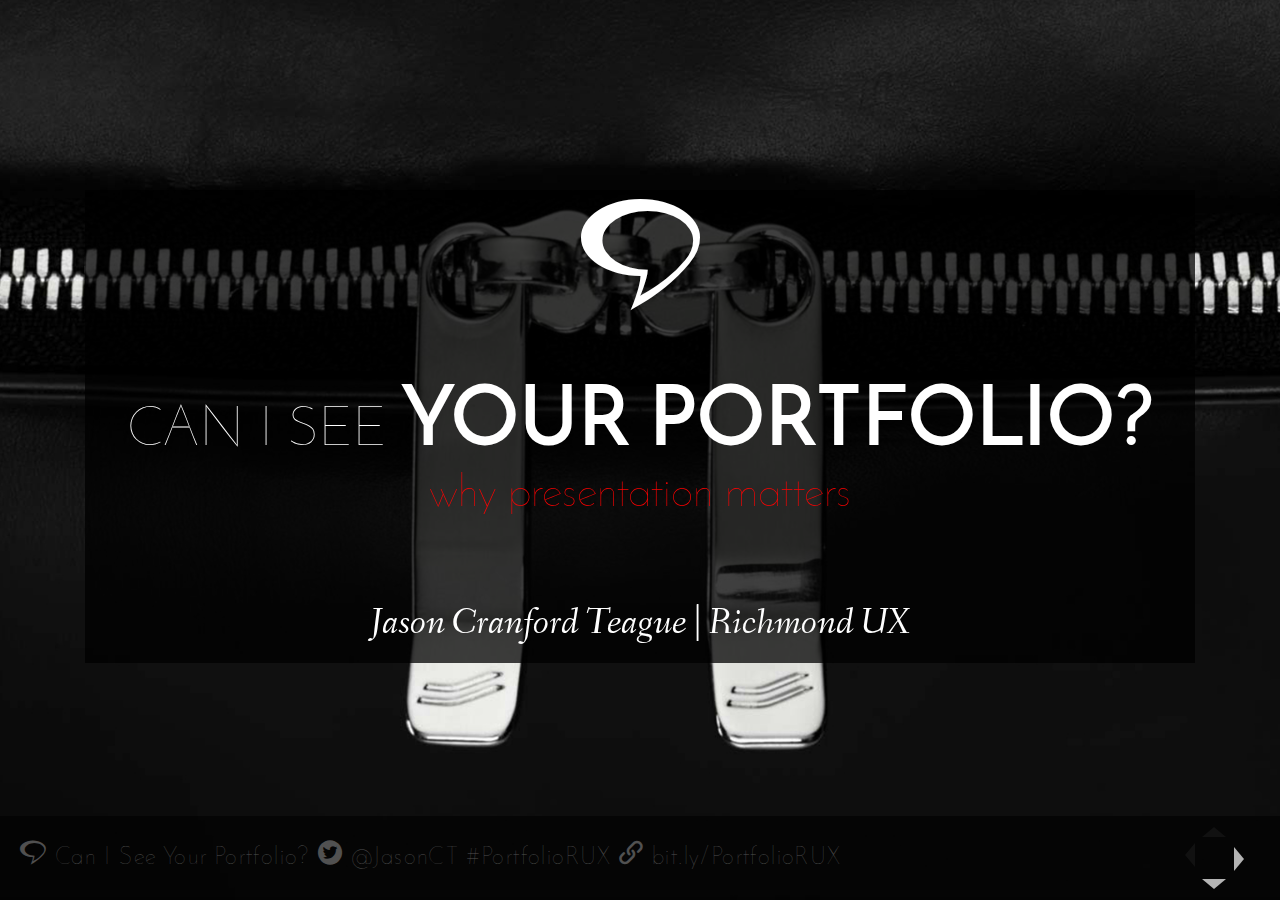
<file: portfolio/index.html>
<!doctype html>
<html>

<head>
    <meta charset="utf-8">
    <meta name="viewport" content="width=device-width, initial-scale=1.0, maximum-scale=1.0, user-scalable=no">

    <title>Can I see Your Portfolio? by Jason CranfordTeague</title>

    <link rel="stylesheet" href="../common-reveal/css/reveal.css">
    <link rel="stylesheet" href="../common-assets/css/jasonspeaking.css">
    <link rel="stylesheet" href="../common-assets/css/state.css">
    <link rel="stylesheet" href="../common-assets/css/icons.css">

    <!-- Theme used for syntax highlighting of code -->
    <link rel="stylesheet" href="../common-reveal/lib/css/zenburn.css">

    <!-- Printing and PDF exports -->
    <script>
        var link = document.createElement('link');
        link.rel = 'stylesheet';
        link.type = 'text/css';
        link.href = window.location.search.match(/print-pdf/gi) ? '../common-reveal/css/print/pdf.css' : '../common-reveal/css/print/paper.css';
        document.getElementsByTagName('head')[0].appendChild(link);
    </script>
</head>

<body>

    <div class="reveal">
        
        <!-- Any section element inside of this container is displayed as a slide -->
        <article class="slides">

            <!-- Slide SET Begin: Cover-->
            <section>

                <!-- Slide Begin -->
                <section class="cover slide" data-background="../common-assets/backgrounds/portfolios.jpg">


                    <header class="backdrop">
                        <i class="icon-Logo-Mark-JasonSpeaking text-xlarge"></i>
                        <h1>Can I See <em>Your Portfolio?</em></h1>
                        <h2 class="red-text">Why Presentation Matters</h2>
                        <p style="margin-top:2em">Jason Cranford Teague | Richmond UX</p>
                    </header>
                    <!-- Slide End -->

                </section>

                <!-- Slide Begin -->
                <section class=" slide"  data-background="../common-assets/backgrounds/portfolios.jpg">



                    <div class="backdrop">

                        <h2>Join along at</h2>

                        <p class="">
                            <i class="icon-link"><span class="hide">Website</span></i> bit.ly/PortfolioRUX</p>
                        <p>
                            <i class="icon-twitter3">
                                <span class="hide">Twittter</span>
                            </i>@JasonCT #PortfolioRUX</p>
                    </div>



                </section>
                <!-- Slide End -->

                <!-- Slide Begin -->
                <section class="slide revers" data-background="../common-assets/backgrounds/mac-classic.jpg" data-background-color="#fff" data-background-size="auto">
                    <article>
                        <h3 class="top left">1994…</h3>
                        <img src="../common-assets/screens/CMCMag.png" alt="CMC Magazing" class="fragment" width="170px" style="top:-50px; position: relative;">
                    </article>
                </section>
                <!-- Slide End -->

                <!-- Slide Begin -->
                <section class="slide " data-background="../common-assets/backgrounds/mac-mod.jpg" data-background-color="#fff" data-background-size="auto">
                    <article>
                        <h3 class="top left">Now…</h3>
                        <img class="fragment" src="../common-assets/backgrounds/CranfordTeagueGroup.png" alt="The Cranford Teague Group" width="350px" style="top: -10px; left: 1px; position: relative;">
                    </article>
                </section>
                <!-- Slide End -->

                <!-- Slide Begin -->
                <section class="slide" data-background="../common-assets/backgrounds/white">
                    <article>
                        <h3 class="top left">Books…</h3>
                        <img src="../common-assets/images/CSS3-VQS-cover.png" class="box-shadow" alt="CSS3 VQS" width="40%">
                    </article>
                </section>
                <!-- Slide End -->

            </section>
            <!-- Slide SET End -->

            <!-- Slide SET Begin: Introduction: Why Presentation Matters -->
            <section>

                <!-- Slide Begin -->
                <section class="slide" data-background="../common-assets/backgrounds/portfolios.jpg">

                    <div class="backdrop">
                        <p class="seperator">Introduction</p>
                        <hr/>
                        <h2>Why <em>Presentation</em> Matters</h2>
                    </div>

                </section>
                <!-- Slide End -->

                <!-- Slide Begin -->
                <section class="slide">

                    <p>A tale of <em>two</em> portfolios</p>

                </section>
                <!-- Slide End -->

                <!-- Slide Begin -->
                <section class="slide" data-background="../common-assets/images/portfolio-case.png" data-background-size="auto">

                     <p class="backdrop text-xlarge center fragment">A-</p>

                </section>
                <!-- Slide End -->

                <!-- Slide Begin -->
                <section class="slide" data-background="../common-assets/backgrounds/dog-eared.jpg">
                    
                    <p class="backdrop text-xxlarge center fragment">C!!!</p>

                </section>
                <!-- Slide End -->

                <!-- Slide Begin -->
                <section class="slide">
                    <figure>
                        <img src="../common-assets/screens/Portfolio-JCT-OLD.jpg" alt="Jason's Old Portfolio">
                        <figcaption>1996–2006</figcaption>
                    </figure>
                </section>
                <!-- Slide End -->

                <!-- Slide Begin -->
                <section class="slide">

                    <figure><img src="../common-assets/screens/Portfolio-JCT-New.png" alt="Jason's New Portfolio">
                        <figcaption>2016</figcaption>
                    </figure>

                </section>
                <!-- Slide End -->

                <!-- Slide Begin -->
                <section class="slide">

                    <p><em>Corporate</em> Portfolio</p>
                    <p class="fragment"><em>Agency</em> Portfolio</p>
                    <p class="fragment"><em>Art</em> Portfolio</p>
                    
                    <svg viewBox="0 0 50 50" class="icon-over color-red fragment">
                        <use href="../common-assets/icons/Entypo+/Entypo+/block.svg#Block"></use>
                    </svg>

                </section>
                <!-- Slide End -->

                <!-- Slide Begin -->
                <section class="slide">


                    <p>How to <em>Design</em>
                    </p>
                    <p class="fragment">How to <em>Develop</em>
                    </p>
                    <p class="fragment">How to <em>Plan content</em>
                    </p>
                    <svg viewBox="0 0 50 50" class="icon-over color-red fragment">
                        <use href="../common-assets/icons/Entypo+/Entypo+/block.svg#Block"></use>
                    </svg>

                </section>
                <!-- Slide End -->

                <!-- Slide Begin -->
                <section class="slide">


                    <p><em>Audience</em> Matters</p>
                    <p class="fragment"><em>Content</em>Matters</p>
                    <p class="fragment"><em>Accesibility</em>matters</p>
                    <p class="fragment"><em>Your Voice</em>Matters</p>
                    <svg viewBox="0 0 50 50" class="icon-over color-green fragment">
                        <use href="../common-assets/icons/Entypo+/Entypo+/check.svg#Check"></use>
                    </svg>
                </section>
                <!-- Slide End -->

                <!-- Slide Begin -->
                <section class="slide">

                    <h3>Today</h3>
                    <p class="fragment"><em>Who will see</em> your portfolio</p>
                    <p class="fragment"><em>Building</em> your portfolio</p>
                    <p class="fragment"><em>What goes in</em> your portfolio</p>

                </section>
                <!-- Slide End -->

                <!-- Slide Begin -->
                <section class="slide">

                    <h3>What is your optimal outcome?</h3>

                </section>
                <!-- Slide End -->

            </section>
            <!-- Slide SET End -->

            <!-- Slide SET Begin: Part I: Who will see your portfolio -->
            <section>

                <!-- Slide Begin -->
                <section class="slide" data-background="../common-assets/backgrounds/portfolios.jpg">

                    <div class="backdrop">
                        <p class="seperator">Part I</p>
                        <hr/>
                        <h2><em>Who will see</em> your portfolio</h2>
                    </div>

                </section>
                <!-- Slide End -->
                
                                <!-- Slide Begin -->
                <section class="slide">

                    <p><em>5</em> people to consider</p>

                </section>
                <!-- Slide End -->


                <!-- Slide Begin -->
                <section class="slide" data-background="../common-assets/backgrounds/boss.jpg">

                    <h3 class="backdrop top">01. Potential <em>Employeers</em></h3>
                    
                    <div class="backdrop fragment bottom">
                        <ul>
                            <li class="">Want to see your skills</li>
                            <li class="fragment">Want to see your latest work</li>
                            <li class="fragment">Are looking at a lot of portfolios</li>
                        </ul>
                    </div>

                </section>
                <!-- Slide End -->

                <!-- Slide Begin -->
                <section class="slide" data-background="../common-assets/backgrounds/boardroom.jpg">

                    <h3 class="backdrop top">02. Potential <em>Clients</em></h3>
                    
                    <div class="backdrop bottom fragment">
                        <ul>
                            <li class="">Little or no design training</li>
                            <li class="fragment">Don't overpromise</li>
                            <li class="fragment">Delight them with possibilities</li>
                        </ul>
                    </div>

                </section>
                <!-- Slide End -->

                <!-- Slide Begin -->
                <section class="slide" data-background="../common-assets/backgrounds/designer.jpg">

                    <h3 class="backdrop top">03. Other <em>Designers</em></h3>                    
                    
                     <div class="backdrop bottom fragment">
                        <ul>
                            <li class="">Bredth of work</li>
                            <li class="fragment">Create a dialog</li>
                        </ul>
                    </div>

                </section>
                <!-- Slide End -->

                <!-- Slide Begin -->
                <section class="slide" data-background="../common-assets/backgrounds/boss.jpg">

                    <h3 class="backdrop top">04. Your <em>Boss</em></h3>                
                    
                     <div class="backdrop bottom fragment">
                        <ul>
                            <li class="">Most recent work</li>
                            <li class="fragment">Success and struggles</li>
                        </ul>
                    </div>

                </section>
                <!-- Slide End -->

                <!-- Slide Begin -->
                <section class="slide" data-background="../common-assets/backgrounds/org.jpg">

                    <h3 class="backdrop top">05. Your <em>Organization</em></h3>                
                    
                     <div class="backdrop bottom fragment">
                        <ul>
                            <li class="">Not unlike potential clients and/or boss</li>
                            <li class="fragment">Let them see your skills</li>
                            <li class="fragment">Deligh them with possibilities</li>
                        </ul>
                    </div>

                </section>
                <!-- Slide End -->

                <!-- Slide Begin -->
                <section class="slide" data-background="../common-assets/backgrounds/light">

                    <h3 class="">List 5 specific people</h3>
                    <ol>
                        <li>Name</li>
                        <li>Role</li>
                        <li>Desired outcome</li>
                    </ol>

                </section>
                <!-- Slide End -->



            </section>
            <!-- Slide SET End -->

            <!-- Slide SET Begin: Part II: What to Have (or Have Not) -->
            <section>

                <!-- Slide Begin -->
                <section class="slide" data-background="../common-assets/backgrounds/portfolios.jpg">

                    <div class="backdrop">
                        <p class="seperator">Part II</p>
                        <hr/>
                        <h2><em>What Goes In</em> Your Portfolio?</h2>
                    </div>

                </section>
                <!-- Slide End -->

                <!-- Slide Begin -->
                <section class="slide">

                    <p><em>5</em> things to have (or have not)</p>

                </section>
                <!-- Slide End -->

                <!-- Slide Begin -->
                <section class="slide" data-background="../common-assets/backgrounds/mona-lisa.jpg">

                    <h3 class="backdrop">01. Only <em>the best</em></h3>

                </section>
                <!-- Slide End -->
                
                <!-- Slide Begin -->
                <section class="slide">

                    <figure class="siteexample">
                        <iframe data-src="http://alisharaf.com/diary" width="100%" height="800"></iframe>
                        <figcaption>
                            <a href="http://alisharaf.com/diary" target="_blank">
                                <svg viewBox="0 0 12 12" class="icon-med">
                                    <use href="../common-assets/icons/Entypo+/Entypo+/link.svg#Link"></use>
                                </svg>
                               alisharaf.com
                            </a>
                        </figcaption>
                    </figure>

                </section>
                <!-- Slide End -->

                <!-- Slide Begin -->
                <section class="slide">

                    <figure class="siteexample">
                        <iframe data-src="http://jason.cranfordteague.com" width="100%" height="800" name="jct"></iframe>
                        <figcaption>
                            <a href="http://jason.cranfordteague.com" target="_blank">
                                <svg viewBox="0 0 12 12" class="icon-med">
                                    <use href="../common-assets/icons/Entypo+/Entypo+/link.svg#Link"></use>
                                </svg>
                                jason.cranfordteague.com
                            </a>
                        </figcaption>
                    </figure>

                </section>
                <!-- Slide End -->


                <!-- Slide Begin -->
                <section class="slide" data-background="../common-assets/backgrounds/alive-2.gif">

                    <h3 class="backdrop ">02. It's alive… <em>IT'S ALIVE!</em></h3>

                </section>
                <!-- Slide End -->
                
                <!-- Slide Begin -->
                <section class="slide">

                    <figure class="siteexample">
                        <iframe data-src="https://davidhellmann.com" width="100%" height="800"></iframe>
                        <figcaption>
                            <a href="https://davidhellmann.com" target="_blank">
                                <svg viewBox="0 0 12 12" class="icon-med">
                                    <use href="../common-assets/icons/Entypo+/Entypo+/link.svg#Link"></use>
                                </svg>
                               davidhellmann.com
                            </a>
                        </figcaption>
                    </figure>

                </section>
                <!-- Slide End -->

                <!-- Slide Begin -->
                <section class="slide">

                    <figure class="siteexample">
                        <iframe data-src="http://jason.cranfordteague.com" width="100%" height="800" name="jct"></iframe>
                        <figcaption>
                            <a href="http://jason.cranfordteague.com" target="_blank">
                                <svg viewBox="0 0 12 12" class="icon-med">
                                    <use href="../common-assets/icons/Entypo+/Entypo+/link.svg#Link"></use>
                                </svg>
                                jason.cranfordteague.com
                            </a>
                        </figcaption>
                    </figure>

                </section>
                <!-- Slide End -->


                <!-- Slide Begin -->
                <section class="slide" data-background="../common-assets/backgrounds/explain.jpg">

                    <h3 class="backdrop middle"> 03. <em>Explain</em> your work, but <em>don’t embellish</em></h3>

                </section>
                <!-- Slide End -->

                <!-- Slide Begin -->
                <section class="slide">

                    <figure class="siteexample">
                        <iframe data-src="http://aaronporter.co/project/strictly/#discovery" width="100%" height="800"></iframe>
                        <figcaption>
                            <a href="http://aaronporter.co" target="_blank">
                                <svg viewBox="0 0 12 12" class="icon-med">
                                    <use href="../common-assets/icons/Entypo+/Entypo+/link.svg#Link"></use>
                                </svg>
                              aaronporter.co
                            </a>
                        </figcaption>
                    </figure>

                </section>
                <!-- Slide End -->

                <!-- Slide Begin -->
                <section class="slide">

                    <figure class="siteexample">
                        <iframe data-src="http://jason.cranfordteague.com" width="100%" height="800" name="jct"></iframe>
                        <figcaption>
                            <a href="http://jason.cranfordteague.com" target="_blank">
                                <svg viewBox="0 0 12 12" class="icon-med">
                                    <use href="../common-assets/icons/Entypo+/Entypo+/link.svg#Link"></use>
                                </svg>
                                jason.cranfordteague.com
                            </a>
                        </figcaption>
                    </figure>

                </section>
                <!-- Slide End -->

                <!-- Slide Begin -->
                <section class="slide" data-background="../common-assets/backgrounds/story-2.gif">

                    <h3 class="backdrop top">04. Your <em>Story</em></h3>

                </section>
                <!-- Slide End -->
                
                <!-- Slide Begin -->
                <section class="slide">

                    <figure class="siteexample">
                        <iframe data-src="http://www.rubensanchez.design" width="100%" height="800"></iframe>
                        <figcaption>
                            <a href="http://www.rubensanchez.design" target="_blank">
                                <svg viewBox="0 0 12 12" class="icon-med">
                                    <use href="../common-assets/icons/Entypo+/Entypo+/link.svg#Link"></use>
                                </svg>
                               rubensanchez.design
                            </a>
                        </figcaption>
                    </figure>

                </section>
                <!-- Slide End -->

                <!-- Slide Begin -->
                <section class="slide">

                    <figure class="siteexample">
                        <iframe data-src="http://jason.cranfordteague.com" width="100%" height="800" name="jct"></iframe>
                        <figcaption>
                            <a href="http://jason.cranfordteague.com" target="_blank">
                                <svg viewBox="0 0 12 12" class="icon-med">
                                    <use href="../common-assets/icons/Entypo+/Entypo+/link.svg#Link"></use>
                                </svg>
                                jason.cranfordteague.com
                            </a>
                        </figcaption>
                    </figure>

                </section>
                <!-- Slide End -->                
                
                <!-- Slide Begin -->
                <section class="slide" data-background="../common-assets/backgrounds/flower-open.gif">

                    <h3 class="backdrop top">05. Keep it <em>Fresh</em></h3>

                </section>
                <!-- Slide End -->
                
                <!-- Slide Begin -->
                <section class="slide">

                    <figure class="siteexample">
                        <iframe data-src="http://www.adandypunk.com" width="100%" height="800"></iframe>
                        <figcaption>
                            <a href="http://www.adandypunk.com" target="_blank">
                                <svg viewBox="0 0 12 12" class="icon-med">
                                    <use href="../common-assets/icons/Entypo+/Entypo+/link.svg#Link"></use>
                                </svg>
                                adandypunk.com
                            </a>
                        </figcaption>
                    </figure>

                </section>
                <!-- Slide End -->

                

                <!-- Slide Begin -->
                <section class="slide" data-background="../common-assets/backgrounds/light">

                    <h3>Tell us…</h3>

                    <ol>
                        <li>Do you have five great projects less than five years old that are live?</li>
                        <li>Can you explain your role in them?</li>
                        <li>Do the tell your story?</li>
                    </ol>

                </section>
                <!-- Slide End -->

            </section>
            <!-- Slide SET End -->

            <!-- Slide SET Begin: Part III: Building Your Portfolio -->
            <section>

                <!-- Slide Begin -->
                <section class="slide" data-background="../common-assets/backgrounds/portfolios.jpg">

                    <div class="backdrop">
                        <p class="seperator">Part III</p>
                        <hr/>
                        <h2><em>Building</em> Your Portfolio</h2>
                    </div>

                </section>
                <!-- Slide End -->

                <!-- Slide Begin -->
                <section class="slide">

                    <p><em>5</em> things to think about</p>

                </section>
                <!-- Slide End -->

                <!-- Slide Begin -->
                <section class="slide" data-background="../common-assets/backgrounds/master-domain.gif">

                    <h3 class="backdrop bottom">01. Be the <em>Master of your own domain</em></h3>

                </section>
                <!-- Slide End -->
                
                <!-- Slide Begin -->
                <section class="slide">

                    <figure class="siteexample">
                        <iframe data-src="http://cihadturhan.com" width="100%" height="800"></iframe>
                        <figcaption>
                            <a href="http://cihadturhan.com" target="_blank">
                                <svg viewBox="0 0 12 12" class="icon-med">
                                    <use href="../common-assets/icons/Entypo+/Entypo+/link.svg#Link"></use>
                                </svg>
                                cihadturhan.com
                            </a>
                        </figcaption>
                    </figure>

                </section>
                <!-- Slide End -->

                <!-- Slide Begin -->
                <section class="slide">

                    <figure class="siteexample">
                        <iframe data-src="http://jason.cranfordteague.com" width="100%" height="800" name="jct"></iframe>
                        <figcaption>
                            <a href="http://jason.cranfordteague.com" target="_blank">
                                <svg viewBox="0 0 12 12" class="icon-med">
                                    <use href="../common-assets/icons/Entypo+/Entypo+/link.svg#Link"></use>
                                </svg>
                                jason.cranfordteague.com
                            </a>
                        </figcaption>
                    </figure>

                </section>
                <!-- Slide End -->

                <!-- Slide Begin -->
                <section class="slide" data-background="../common-assets/backgrounds/mr-clean.gif">

                    <h3 class="backdrop middle">02. Keep it <em>Clean &amp; Clear</em></h3>

                </section>
                <!-- Slide End -->
                
                <!-- Slide Begin -->
                <section class="slide">

                    <figure class="siteexample">
                        <iframe data-src="http://seanhalpin.io" width="100%" height="800"></iframe>
                        <figcaption>
                            <a href="http://seanhalpin.io" target="_blank">
                                <svg viewBox="0 0 12 12" class="icon-med">
                                    <use href="../common-assets/icons/Entypo+/Entypo+/link.svg#Link"></use>
                                </svg>
                                cihadturhan.com
                            </a>
                        </figcaption>
                    </figure>

                </section>
                <!-- Slide End -->

                <!-- Slide Begin -->
                <section class="slide">

                    <figure class="siteexample">
                        <iframe data-src="http://jason.cranfordteague.com" width="100%" height="800" name="jct"></iframe>
                        <figcaption>
                            <a href="http://jason.cranfordteague.com" target="_blank">
                                <svg viewBox="0 0 12 12" class="icon-med">
                                    <use href="../common-assets/icons/Entypo+/Entypo+/link.svg#Link"></use>
                                </svg>
                                jason.cranfordteague.com
                            </a>
                        </figcaption>
                    </figure>

                </section>
                <!-- Slide End -->


                <!-- Slide Begin -->
                <section class="slide" data-background="../common-assets/backgrounds/sweat.gif">

                    <h3 class="backdrop top">03. <em><del>Sweet</del> Sweat</em> the Details</h3>

                </section>
                <!-- Slide End -->
                
                <!-- Slide Begin -->
                <section class="slide">

                    <figure class="siteexample">
                        <iframe data-src="http://www.rleonardi.com/interactive-resume/" width="100%" height="800"></iframe>
                        <figcaption>
                            <a href="http://www.rleonardi.com/interactive-resume/" target="_blank">
                                <svg viewBox="0 0 12 12" class="icon-med">
                                    <use href="../common-assets/icons/Entypo+/Entypo+/link.svg#Link"></use>
                                </svg>
                                rleonardi.com
                            </a>
                        </figcaption>
                    </figure>

                </section>
                <!-- Slide End -->

                <!-- Slide Begin -->
                <section class="slide">

                    <figure class="siteexample">
                        <iframe data-src="http://jason.cranfordteague.com" width="100%" height="800" name="jct"></iframe>
                        <figcaption>
                            <a href="http://jason.cranfordteague.com" target="_blank">
                                <svg viewBox="0 0 12 12" class="icon-med">
                                    <use href="../common-assets/icons/Entypo+/Entypo+/link.svg#Link"></use>
                                </svg>
                                jason.cranfordteague.com
                            </a>
                        </figcaption>
                    </figure>

                </section>
                <!-- Slide End -->


                <!-- Slide Begin -->
                <section class="slide" data-background="../common-assets/backgrounds/here.jpg">

                    <h3 class="backdrop middle">04. <em>Everywhere</em> you need to be</h3>

                </section>
                <!-- Slide End -->
                
                <!-- Slide Begin -->
                <section class="slide">

                    <figure class="siteexample">
                        <iframe data-src="" width="100%" height="800"></iframe>
                        <figcaption>
                            <a href="" target="_blank">
                                <svg viewBox="0 0 12 12" class="icon-med">
                                    <use href="../common-assets/icons/Entypo+/Entypo+/link.svg#Link"></use>
                                </svg>
                               ???
                            </a>
                        </figcaption>
                    </figure>

                </section>
                <!-- Slide End -->

                <!-- Slide Begin -->
                <section class="slide">

                    <figure class="siteexample">
                        <iframe data-src="http://jason.cranfordteague.com" width="100%" height="800" name="jct"></iframe>
                        <figcaption>
                            <a href="http://jason.cranfordteague.com" target="_blank">
                                <svg viewBox="0 0 12 12" class="icon-med">
                                    <use href="../common-assets/icons/Entypo+/Entypo+/link.svg#Link"></use>
                                </svg>
                                jason.cranfordteague.com
                            </a>
                        </figcaption>
                    </figure>

                </section>
                <!-- Slide End -->
                
                                 <!-- Slide Begin -->
                <section class="slide" data-background="#999">

                    <h3 class="backdrop">05. <em>Less</em> <del>is more</del></h3>

                </section>
                <!-- Slide End -->
                
                <!-- Slide Begin -->
                <section class="slide">

                    <figure class="siteexample">
                        <iframe data-src="http://hassler.io" width="100%" height="800"></iframe>
                        <figcaption>
                            <a href="http://hassler.io" target="_blank">
                                <svg viewBox="0 0 12 12" class="icon-med">
                                    <use href="../common-assets/icons/Entypo+/Entypo+/link.svg#Link"></use>
                                </svg>
                              hassler.io
                            </a>
                        </figcaption>
                    </figure>

                </section>
                <!-- Slide End -->

                <!-- Slide Begin -->
                <section class="slide">

                    <figure class="siteexample">
                        <iframe data-src="http://jason.cranfordteague.com" width="100%" height="800" name="jct"></iframe>
                        <figcaption>
                            <a href="http://jason.cranfordteague.com" target="_blank">
                                <svg viewBox="0 0 12 12" class="icon-med">
                                    <use href="../common-assets/icons/Entypo+/Entypo+/link.svg#Link"></use>
                                </svg>
                                jason.cranfordteague.com
                            </a>
                        </figcaption>
                    </figure>

                </section>
                <!-- Slide End -->



                <!-- Slide Begin -->
                <section class="slide" data-background="../common-assets/backgrounds/light">

                    <h3>Think about this…</h3>

                    <ol>
                        <li>What is your ideal domain name?</li>
                        <li>How many projects can you list from the last 5 years? 2 years?</li>
                        <li>How do you think your audience will find your portfolio?</li>
                    </ol>

                </section>
                <!-- Slide End -->


            </section>
            <!-- Slide SET End -->

            <!-- Slide SET Begin: Questions -->
            <section>
                <!-- Slide Begin -->
                <section class="slide" data-background="../common-assets/backgrounds/portfolios.jpg">

                    <div class="backdrop">
                        <p class="highlight" style="margin: .25em 0;">Thanks…</p>
                        <h2 style="margin: 0 0 1em 0;">Questions</h2>

                        <hr>


                        <p class="text-small">
                            <a href="http://jason.cranfordteague.com/" target="external">http://jason.cranfordteague.com</a>
                        </p>

                        <!--
											<p>
						<i class="icon-speaking-feed">
                            <span class="hide">Blog</span>
                        </i>
						<a href="http://jasonspeaking.com/" target="external">jasonspeaking.com</a>
					</p>
					<p>
					<i class="icon-speaking-facebook">
                            <span class="hide">Facebook</span>
                        </i>
						<a href="http://www.facebook.com/JasonSpeaking" target="external">facebook.com/JasonSpeaking</a>
					</p>
					<p>
						<i class="icon-speaking-linkedin">
                            <span class="hide">LinkedIn</span>
                        </i>
						<a href="http://www.linkedin.com/in/jasoncranfordteague/" target="external">linkedin.com/in/jasoncranfordteague/</a>
					</p>

										<p>
						<i class="icon-speaking-switch">
                            <span class="hide">Expert</span>
                        </i>
						<a href="http://rosenfeldmedia.com/experts/jason-cranford-teague/" target="external">rosenfeldmedia.com/experts/jason-cranford-teague/</a>
					</p>
-->

                    </div>

                </section>
                <!-- Slide End -->
            </section>
            <!-- Slide SET End -->

        </article>

    </div>
    
    <footer class="page">
        <p>
            <i class="icon-Logo-Mark-JasonSpeaking text-large"></i> 
            Can I See Your Portfolio? 
            <i class="icon-twitter3"><span class="hide">Twitter</span></i> 
            @JasonCT #PortfolioRUX 
            <i class="icon-link"><span class="hide">Website</span></i> bit.ly/PortfolioRUX
        </p>
    </footer>
    
    <script src="../common-reveal/lib/js/head.min.js"></script>
    
    <script src="../common-reveal/js/reveal.js"></script>
    
    <script>
        // More info https://github.com/hakimel/reveal.js#configuration
        Reveal.initialize({
            history: true,

            // More info https://github.com/hakimel/reveal.js#dependencies
            dependencies: [
                {
                    src: '../common-reveal/plugin/markdown/marked.js'
                },
                {
                    src: '../common-reveal/plugin/markdown/markdown.js'
                },
                {
                    src: '../common-reveal/plugin/notes/notes.js',
                    async: true
                },
                {
                    src: '../common-reveal/plugin/highlight/highlight.js',
                    async: true,
                    callback: function () {
                        hljs.initHighlightingOnLoad();
                    }
                }
    ]
        });
    </script>
    
</body>

</html>
</file>
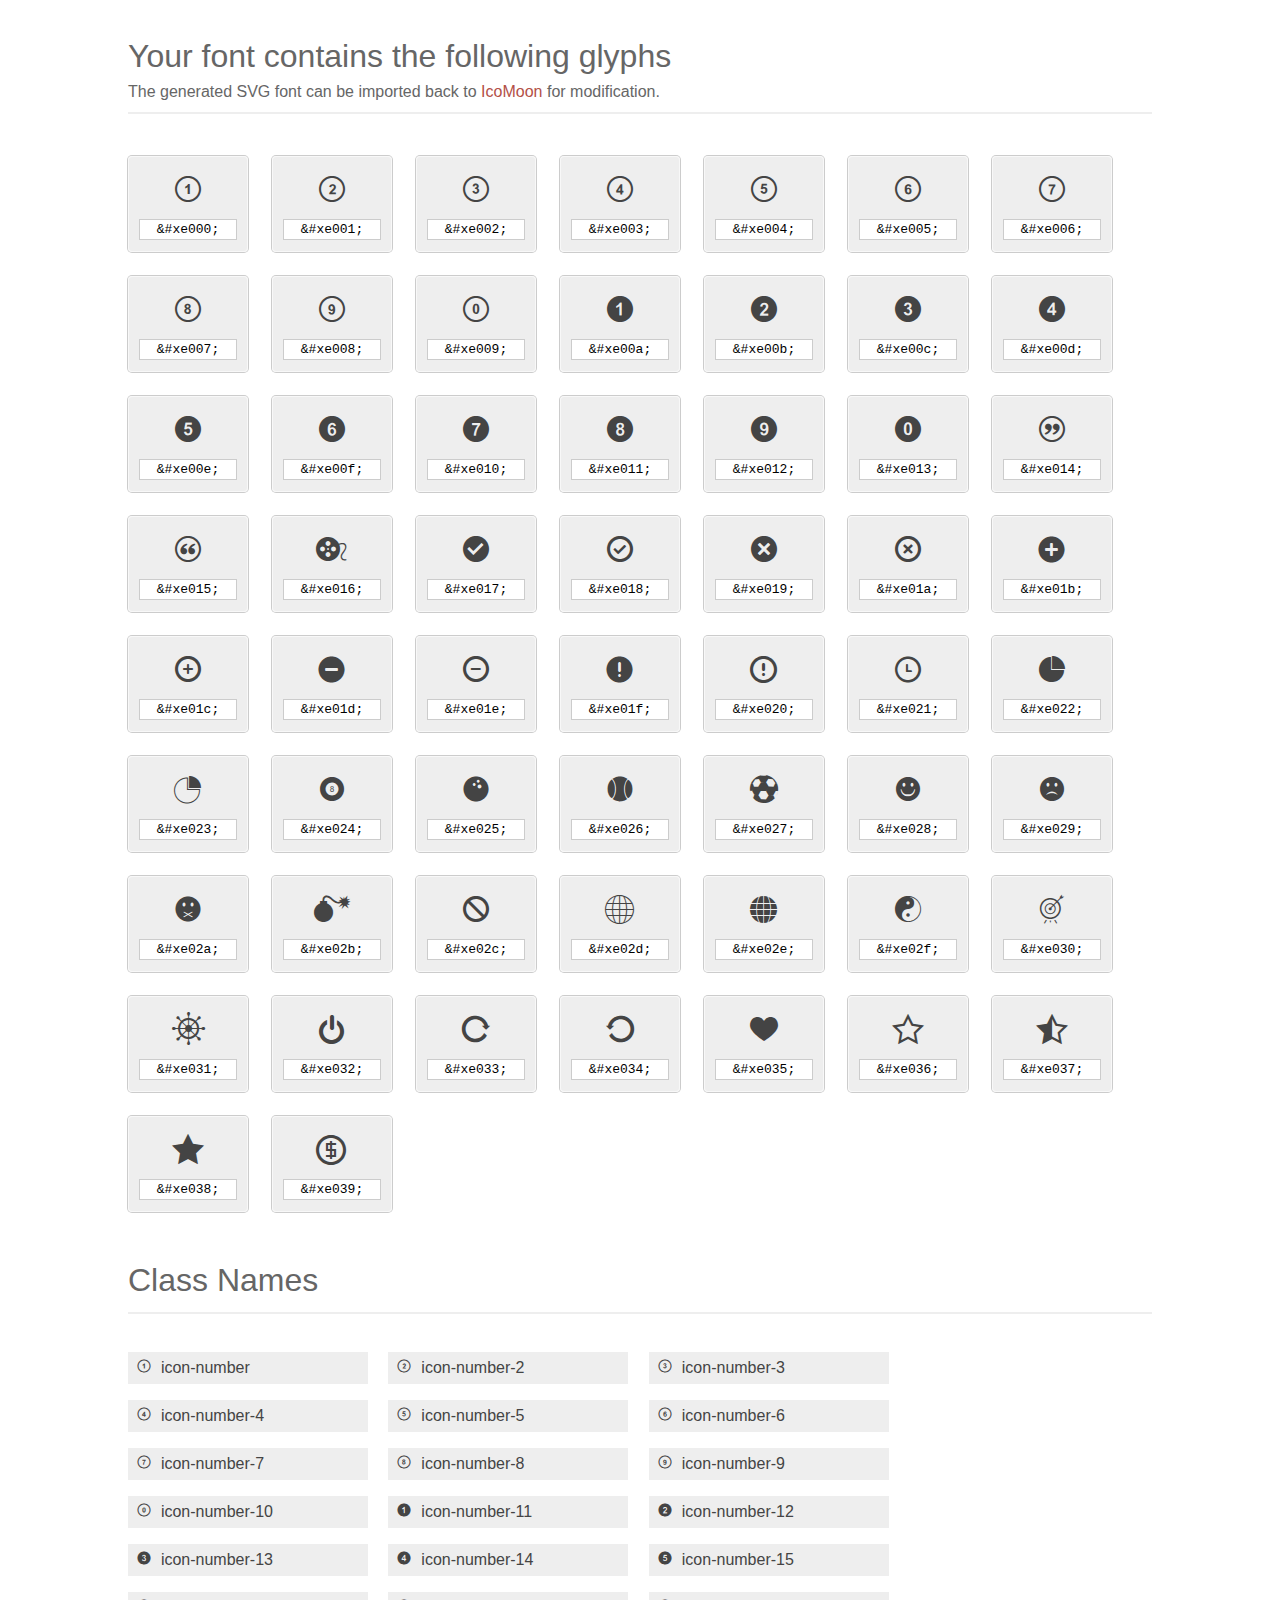
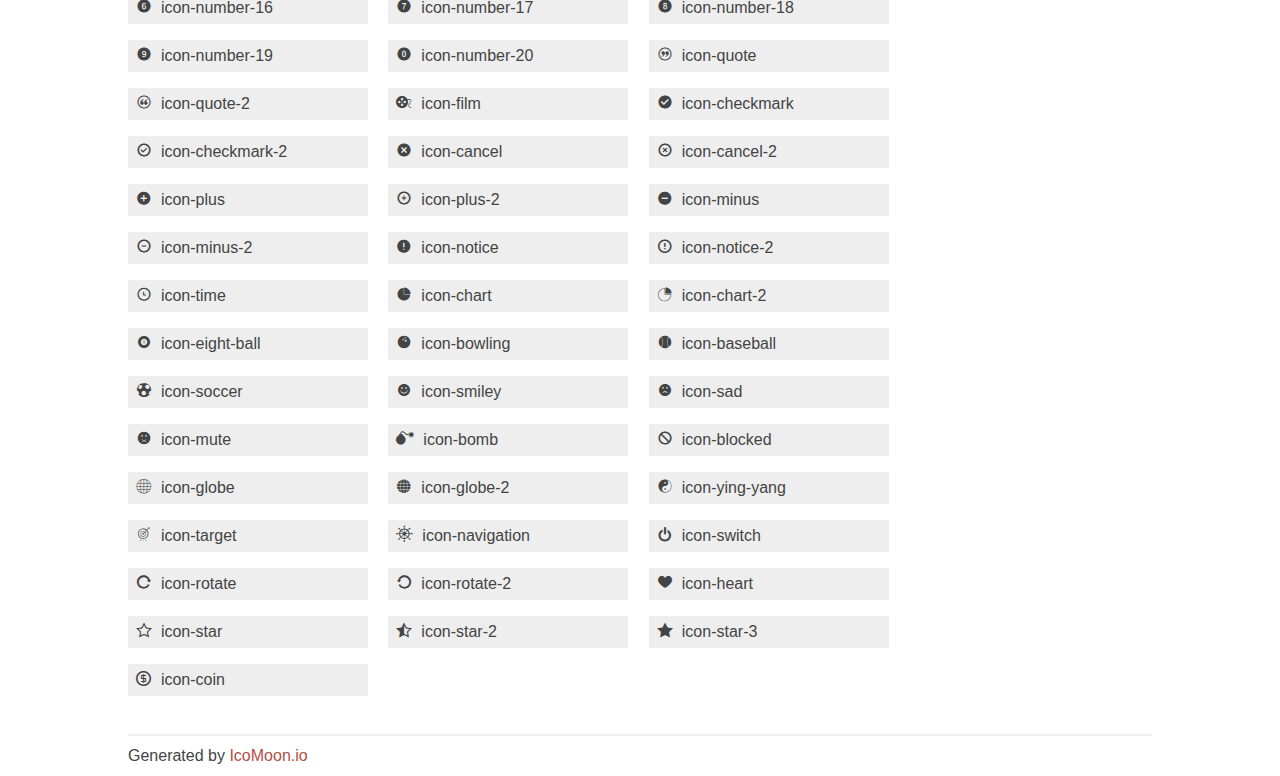
<file: common-assets/fonts/circles/index.html>
<!doctype html>
<html>
<head>
<title>Your Font/Glyphs</title>
<link rel="stylesheet" href="style.css" />
<!--[if lte IE 7]><script src="lte-ie7.js"></script><![endif]-->
<style>
	section, header, footer {display: block;}
	body {
		font-family: sans-serif;
		color: #444;
		line-height: 1.5;
		font-size: 1em;
	}
	* {
		-moz-box-sizing: border-box;
		-webkit-box-sizing: border-box;
		box-sizing: border-box;
		margin: 0;
		padding: 0;
	}
	.glyph {
		font-size: 16px;
		float: left;
		text-align: center;
		background: #eee;
		padding: .75em;
		margin: .75em 1.5em .75em 0;
		width: 7.5em;
		border-radius: .25em;
		box-shadow: inset 0 0 0 1px #f8f8f8, 0 0 0 1px #CCC;
	}
	.glyph input {
		font-family: consolas, monospace;
		font-size: 13px;
		width: 100%;
		text-align: center;
		border: 0;
		box-shadow: 0 0 0 1px #ccc;
		padding: .125em;
	}
	.w-main {
		width: 80%;
	}
	.centered {
		margin-left: auto;
		margin-right: auto;
	}
	.fs1 {
		font-size: 2em;
	}
	header {
		margin: 2em 0;
		padding-bottom: .5em;
		color: #666;
		box-shadow: 0 2px #eee;
	}
	header h1 {
		font-size: 2em;
		font-weight: normal;
	}
	.clearfix:before, .clearfix:after { content: ""; display: table; }
	.clearfix:after, .clear { clear: both; }
	footer {
		margin-top: 2em;
		padding: .5em 0;
		box-shadow: 0 -2px #eee;
	}
	a, a:visited {
		color: #B35047;
		text-decoration: none;
	}
	a:hover, a:focus {color: #000;}
	.box1 {
		font-size: 16px;
		display: inline-block;
		width: 15em;
		padding: .25em .5em;
		background: #eee;
		margin: .5em 1em .5em 0;
	}
</style>
</head>
<body>
	<div class="w-main centered">
	<section class="mtm clearfix" id="glyphs">
	<header>
		<h1>Your font contains the following glyphs</h1>
		<p>The generated SVG font can be imported back to <a href="http://icomoon.io/app">IcoMoon</a> for modification.</p>
	</header>
	<div class="glyph">
		<div class="fs1" aria-hidden="true" data-icon="&#xe000;"></div>
		<input type="text" readonly="readonly" value="&amp;#xe000;" />
	</div>
	<div class="glyph">
		<div class="fs1" aria-hidden="true" data-icon="&#xe001;"></div>
		<input type="text" readonly="readonly" value="&amp;#xe001;" />
	</div>
	<div class="glyph">
		<div class="fs1" aria-hidden="true" data-icon="&#xe002;"></div>
		<input type="text" readonly="readonly" value="&amp;#xe002;" />
	</div>
	<div class="glyph">
		<div class="fs1" aria-hidden="true" data-icon="&#xe003;"></div>
		<input type="text" readonly="readonly" value="&amp;#xe003;" />
	</div>
	<div class="glyph">
		<div class="fs1" aria-hidden="true" data-icon="&#xe004;"></div>
		<input type="text" readonly="readonly" value="&amp;#xe004;" />
	</div>
	<div class="glyph">
		<div class="fs1" aria-hidden="true" data-icon="&#xe005;"></div>
		<input type="text" readonly="readonly" value="&amp;#xe005;" />
	</div>
	<div class="glyph">
		<div class="fs1" aria-hidden="true" data-icon="&#xe006;"></div>
		<input type="text" readonly="readonly" value="&amp;#xe006;" />
	</div>
	<div class="glyph">
		<div class="fs1" aria-hidden="true" data-icon="&#xe007;"></div>
		<input type="text" readonly="readonly" value="&amp;#xe007;" />
	</div>
	<div class="glyph">
		<div class="fs1" aria-hidden="true" data-icon="&#xe008;"></div>
		<input type="text" readonly="readonly" value="&amp;#xe008;" />
	</div>
	<div class="glyph">
		<div class="fs1" aria-hidden="true" data-icon="&#xe009;"></div>
		<input type="text" readonly="readonly" value="&amp;#xe009;" />
	</div>
	<div class="glyph">
		<div class="fs1" aria-hidden="true" data-icon="&#xe00a;"></div>
		<input type="text" readonly="readonly" value="&amp;#xe00a;" />
	</div>
	<div class="glyph">
		<div class="fs1" aria-hidden="true" data-icon="&#xe00b;"></div>
		<input type="text" readonly="readonly" value="&amp;#xe00b;" />
	</div>
	<div class="glyph">
		<div class="fs1" aria-hidden="true" data-icon="&#xe00c;"></div>
		<input type="text" readonly="readonly" value="&amp;#xe00c;" />
	</div>
	<div class="glyph">
		<div class="fs1" aria-hidden="true" data-icon="&#xe00d;"></div>
		<input type="text" readonly="readonly" value="&amp;#xe00d;" />
	</div>
	<div class="glyph">
		<div class="fs1" aria-hidden="true" data-icon="&#xe00e;"></div>
		<input type="text" readonly="readonly" value="&amp;#xe00e;" />
	</div>
	<div class="glyph">
		<div class="fs1" aria-hidden="true" data-icon="&#xe00f;"></div>
		<input type="text" readonly="readonly" value="&amp;#xe00f;" />
	</div>
	<div class="glyph">
		<div class="fs1" aria-hidden="true" data-icon="&#xe010;"></div>
		<input type="text" readonly="readonly" value="&amp;#xe010;" />
	</div>
	<div class="glyph">
		<div class="fs1" aria-hidden="true" data-icon="&#xe011;"></div>
		<input type="text" readonly="readonly" value="&amp;#xe011;" />
	</div>
	<div class="glyph">
		<div class="fs1" aria-hidden="true" data-icon="&#xe012;"></div>
		<input type="text" readonly="readonly" value="&amp;#xe012;" />
	</div>
	<div class="glyph">
		<div class="fs1" aria-hidden="true" data-icon="&#xe013;"></div>
		<input type="text" readonly="readonly" value="&amp;#xe013;" />
	</div>
	<div class="glyph">
		<div class="fs1" aria-hidden="true" data-icon="&#xe014;"></div>
		<input type="text" readonly="readonly" value="&amp;#xe014;" />
	</div>
	<div class="glyph">
		<div class="fs1" aria-hidden="true" data-icon="&#xe015;"></div>
		<input type="text" readonly="readonly" value="&amp;#xe015;" />
	</div>
	<div class="glyph">
		<div class="fs1" aria-hidden="true" data-icon="&#xe016;"></div>
		<input type="text" readonly="readonly" value="&amp;#xe016;" />
	</div>
	<div class="glyph">
		<div class="fs1" aria-hidden="true" data-icon="&#xe017;"></div>
		<input type="text" readonly="readonly" value="&amp;#xe017;" />
	</div>
	<div class="glyph">
		<div class="fs1" aria-hidden="true" data-icon="&#xe018;"></div>
		<input type="text" readonly="readonly" value="&amp;#xe018;" />
	</div>
	<div class="glyph">
		<div class="fs1" aria-hidden="true" data-icon="&#xe019;"></div>
		<input type="text" readonly="readonly" value="&amp;#xe019;" />
	</div>
	<div class="glyph">
		<div class="fs1" aria-hidden="true" data-icon="&#xe01a;"></div>
		<input type="text" readonly="readonly" value="&amp;#xe01a;" />
	</div>
	<div class="glyph">
		<div class="fs1" aria-hidden="true" data-icon="&#xe01b;"></div>
		<input type="text" readonly="readonly" value="&amp;#xe01b;" />
	</div>
	<div class="glyph">
		<div class="fs1" aria-hidden="true" data-icon="&#xe01c;"></div>
		<input type="text" readonly="readonly" value="&amp;#xe01c;" />
	</div>
	<div class="glyph">
		<div class="fs1" aria-hidden="true" data-icon="&#xe01d;"></div>
		<input type="text" readonly="readonly" value="&amp;#xe01d;" />
	</div>
	<div class="glyph">
		<div class="fs1" aria-hidden="true" data-icon="&#xe01e;"></div>
		<input type="text" readonly="readonly" value="&amp;#xe01e;" />
	</div>
	<div class="glyph">
		<div class="fs1" aria-hidden="true" data-icon="&#xe01f;"></div>
		<input type="text" readonly="readonly" value="&amp;#xe01f;" />
	</div>
	<div class="glyph">
		<div class="fs1" aria-hidden="true" data-icon="&#xe020;"></div>
		<input type="text" readonly="readonly" value="&amp;#xe020;" />
	</div>
	<div class="glyph">
		<div class="fs1" aria-hidden="true" data-icon="&#xe021;"></div>
		<input type="text" readonly="readonly" value="&amp;#xe021;" />
	</div>
	<div class="glyph">
		<div class="fs1" aria-hidden="true" data-icon="&#xe022;"></div>
		<input type="text" readonly="readonly" value="&amp;#xe022;" />
	</div>
	<div class="glyph">
		<div class="fs1" aria-hidden="true" data-icon="&#xe023;"></div>
		<input type="text" readonly="readonly" value="&amp;#xe023;" />
	</div>
	<div class="glyph">
		<div class="fs1" aria-hidden="true" data-icon="&#xe024;"></div>
		<input type="text" readonly="readonly" value="&amp;#xe024;" />
	</div>
	<div class="glyph">
		<div class="fs1" aria-hidden="true" data-icon="&#xe025;"></div>
		<input type="text" readonly="readonly" value="&amp;#xe025;" />
	</div>
	<div class="glyph">
		<div class="fs1" aria-hidden="true" data-icon="&#xe026;"></div>
		<input type="text" readonly="readonly" value="&amp;#xe026;" />
	</div>
	<div class="glyph">
		<div class="fs1" aria-hidden="true" data-icon="&#xe027;"></div>
		<input type="text" readonly="readonly" value="&amp;#xe027;" />
	</div>
	<div class="glyph">
		<div class="fs1" aria-hidden="true" data-icon="&#xe028;"></div>
		<input type="text" readonly="readonly" value="&amp;#xe028;" />
	</div>
	<div class="glyph">
		<div class="fs1" aria-hidden="true" data-icon="&#xe029;"></div>
		<input type="text" readonly="readonly" value="&amp;#xe029;" />
	</div>
	<div class="glyph">
		<div class="fs1" aria-hidden="true" data-icon="&#xe02a;"></div>
		<input type="text" readonly="readonly" value="&amp;#xe02a;" />
	</div>
	<div class="glyph">
		<div class="fs1" aria-hidden="true" data-icon="&#xe02b;"></div>
		<input type="text" readonly="readonly" value="&amp;#xe02b;" />
	</div>
	<div class="glyph">
		<div class="fs1" aria-hidden="true" data-icon="&#xe02c;"></div>
		<input type="text" readonly="readonly" value="&amp;#xe02c;" />
	</div>
	<div class="glyph">
		<div class="fs1" aria-hidden="true" data-icon="&#xe02d;"></div>
		<input type="text" readonly="readonly" value="&amp;#xe02d;" />
	</div>
	<div class="glyph">
		<div class="fs1" aria-hidden="true" data-icon="&#xe02e;"></div>
		<input type="text" readonly="readonly" value="&amp;#xe02e;" />
	</div>
	<div class="glyph">
		<div class="fs1" aria-hidden="true" data-icon="&#xe02f;"></div>
		<input type="text" readonly="readonly" value="&amp;#xe02f;" />
	</div>
	<div class="glyph">
		<div class="fs1" aria-hidden="true" data-icon="&#xe030;"></div>
		<input type="text" readonly="readonly" value="&amp;#xe030;" />
	</div>
	<div class="glyph">
		<div class="fs1" aria-hidden="true" data-icon="&#xe031;"></div>
		<input type="text" readonly="readonly" value="&amp;#xe031;" />
	</div>
	<div class="glyph">
		<div class="fs1" aria-hidden="true" data-icon="&#xe032;"></div>
		<input type="text" readonly="readonly" value="&amp;#xe032;" />
	</div>
	<div class="glyph">
		<div class="fs1" aria-hidden="true" data-icon="&#xe033;"></div>
		<input type="text" readonly="readonly" value="&amp;#xe033;" />
	</div>
	<div class="glyph">
		<div class="fs1" aria-hidden="true" data-icon="&#xe034;"></div>
		<input type="text" readonly="readonly" value="&amp;#xe034;" />
	</div>
	<div class="glyph">
		<div class="fs1" aria-hidden="true" data-icon="&#xe035;"></div>
		<input type="text" readonly="readonly" value="&amp;#xe035;" />
	</div>
	<div class="glyph">
		<div class="fs1" aria-hidden="true" data-icon="&#xe036;"></div>
		<input type="text" readonly="readonly" value="&amp;#xe036;" />
	</div>
	<div class="glyph">
		<div class="fs1" aria-hidden="true" data-icon="&#xe037;"></div>
		<input type="text" readonly="readonly" value="&amp;#xe037;" />
	</div>
	<div class="glyph">
		<div class="fs1" aria-hidden="true" data-icon="&#xe038;"></div>
		<input type="text" readonly="readonly" value="&amp;#xe038;" />
	</div>
	<div class="glyph">
		<div class="fs1" aria-hidden="true" data-icon="&#xe039;"></div>
		<input type="text" readonly="readonly" value="&amp;#xe039;" />
	</div>
	</section>
	<div class="clear"></div>
	<section class="mtm clearfix" id="glyphs">
	<header>
		<h1>Class Names</h1>
	</header>
	<span class="box1">
		<span aria-hidden="true" class="icon-number"></span>
		&nbsp;icon-number
	</span>
	<span class="box1">
		<span aria-hidden="true" class="icon-number-2"></span>
		&nbsp;icon-number-2
	</span>
	<span class="box1">
		<span aria-hidden="true" class="icon-number-3"></span>
		&nbsp;icon-number-3
	</span>
	<span class="box1">
		<span aria-hidden="true" class="icon-number-4"></span>
		&nbsp;icon-number-4
	</span>
	<span class="box1">
		<span aria-hidden="true" class="icon-number-5"></span>
		&nbsp;icon-number-5
	</span>
	<span class="box1">
		<span aria-hidden="true" class="icon-number-6"></span>
		&nbsp;icon-number-6
	</span>
	<span class="box1">
		<span aria-hidden="true" class="icon-number-7"></span>
		&nbsp;icon-number-7
	</span>
	<span class="box1">
		<span aria-hidden="true" class="icon-number-8"></span>
		&nbsp;icon-number-8
	</span>
	<span class="box1">
		<span aria-hidden="true" class="icon-number-9"></span>
		&nbsp;icon-number-9
	</span>
	<span class="box1">
		<span aria-hidden="true" class="icon-number-10"></span>
		&nbsp;icon-number-10
	</span>
	<span class="box1">
		<span aria-hidden="true" class="icon-number-11"></span>
		&nbsp;icon-number-11
	</span>
	<span class="box1">
		<span aria-hidden="true" class="icon-number-12"></span>
		&nbsp;icon-number-12
	</span>
	<span class="box1">
		<span aria-hidden="true" class="icon-number-13"></span>
		&nbsp;icon-number-13
	</span>
	<span class="box1">
		<span aria-hidden="true" class="icon-number-14"></span>
		&nbsp;icon-number-14
	</span>
	<span class="box1">
		<span aria-hidden="true" class="icon-number-15"></span>
		&nbsp;icon-number-15
	</span>
	<span class="box1">
		<span aria-hidden="true" class="icon-number-16"></span>
		&nbsp;icon-number-16
	</span>
	<span class="box1">
		<span aria-hidden="true" class="icon-number-17"></span>
		&nbsp;icon-number-17
	</span>
	<span class="box1">
		<span aria-hidden="true" class="icon-number-18"></span>
		&nbsp;icon-number-18
	</span>
	<span class="box1">
		<span aria-hidden="true" class="icon-number-19"></span>
		&nbsp;icon-number-19
	</span>
	<span class="box1">
		<span aria-hidden="true" class="icon-number-20"></span>
		&nbsp;icon-number-20
	</span>
	<span class="box1">
		<span aria-hidden="true" class="icon-quote"></span>
		&nbsp;icon-quote
	</span>
	<span class="box1">
		<span aria-hidden="true" class="icon-quote-2"></span>
		&nbsp;icon-quote-2
	</span>
	<span class="box1">
		<span aria-hidden="true" class="icon-film"></span>
		&nbsp;icon-film
	</span>
	<span class="box1">
		<span aria-hidden="true" class="icon-checkmark"></span>
		&nbsp;icon-checkmark
	</span>
	<span class="box1">
		<span aria-hidden="true" class="icon-checkmark-2"></span>
		&nbsp;icon-checkmark-2
	</span>
	<span class="box1">
		<span aria-hidden="true" class="icon-cancel"></span>
		&nbsp;icon-cancel
	</span>
	<span class="box1">
		<span aria-hidden="true" class="icon-cancel-2"></span>
		&nbsp;icon-cancel-2
	</span>
	<span class="box1">
		<span aria-hidden="true" class="icon-plus"></span>
		&nbsp;icon-plus
	</span>
	<span class="box1">
		<span aria-hidden="true" class="icon-plus-2"></span>
		&nbsp;icon-plus-2
	</span>
	<span class="box1">
		<span aria-hidden="true" class="icon-minus"></span>
		&nbsp;icon-minus
	</span>
	<span class="box1">
		<span aria-hidden="true" class="icon-minus-2"></span>
		&nbsp;icon-minus-2
	</span>
	<span class="box1">
		<span aria-hidden="true" class="icon-notice"></span>
		&nbsp;icon-notice
	</span>
	<span class="box1">
		<span aria-hidden="true" class="icon-notice-2"></span>
		&nbsp;icon-notice-2
	</span>
	<span class="box1">
		<span aria-hidden="true" class="icon-time"></span>
		&nbsp;icon-time
	</span>
	<span class="box1">
		<span aria-hidden="true" class="icon-chart"></span>
		&nbsp;icon-chart
	</span>
	<span class="box1">
		<span aria-hidden="true" class="icon-chart-2"></span>
		&nbsp;icon-chart-2
	</span>
	<span class="box1">
		<span aria-hidden="true" class="icon-eight-ball"></span>
		&nbsp;icon-eight-ball
	</span>
	<span class="box1">
		<span aria-hidden="true" class="icon-bowling"></span>
		&nbsp;icon-bowling
	</span>
	<span class="box1">
		<span aria-hidden="true" class="icon-baseball"></span>
		&nbsp;icon-baseball
	</span>
	<span class="box1">
		<span aria-hidden="true" class="icon-soccer"></span>
		&nbsp;icon-soccer
	</span>
	<span class="box1">
		<span aria-hidden="true" class="icon-smiley"></span>
		&nbsp;icon-smiley
	</span>
	<span class="box1">
		<span aria-hidden="true" class="icon-sad"></span>
		&nbsp;icon-sad
	</span>
	<span class="box1">
		<span aria-hidden="true" class="icon-mute"></span>
		&nbsp;icon-mute
	</span>
	<span class="box1">
		<span aria-hidden="true" class="icon-bomb"></span>
		&nbsp;icon-bomb
	</span>
	<span class="box1">
		<span aria-hidden="true" class="icon-blocked"></span>
		&nbsp;icon-blocked
	</span>
	<span class="box1">
		<span aria-hidden="true" class="icon-globe"></span>
		&nbsp;icon-globe
	</span>
	<span class="box1">
		<span aria-hidden="true" class="icon-globe-2"></span>
		&nbsp;icon-globe-2
	</span>
	<span class="box1">
		<span aria-hidden="true" class="icon-ying-yang"></span>
		&nbsp;icon-ying-yang
	</span>
	<span class="box1">
		<span aria-hidden="true" class="icon-target"></span>
		&nbsp;icon-target
	</span>
	<span class="box1">
		<span aria-hidden="true" class="icon-navigation"></span>
		&nbsp;icon-navigation
	</span>
	<span class="box1">
		<span aria-hidden="true" class="icon-switch"></span>
		&nbsp;icon-switch
	</span>
	<span class="box1">
		<span aria-hidden="true" class="icon-rotate"></span>
		&nbsp;icon-rotate
	</span>
	<span class="box1">
		<span aria-hidden="true" class="icon-rotate-2"></span>
		&nbsp;icon-rotate-2
	</span>
	<span class="box1">
		<span aria-hidden="true" class="icon-heart"></span>
		&nbsp;icon-heart
	</span>
	<span class="box1">
		<span aria-hidden="true" class="icon-star"></span>
		&nbsp;icon-star
	</span>
	<span class="box1">
		<span aria-hidden="true" class="icon-star-2"></span>
		&nbsp;icon-star-2
	</span>
	<span class="box1">
		<span aria-hidden="true" class="icon-star-3"></span>
		&nbsp;icon-star-3
	</span>
	<span class="box1">
		<span aria-hidden="true" class="icon-coin"></span>
		&nbsp;icon-coin
	</span>
	</section>
	<footer>
		<p>Generated by <a href="http://icomoon.io">IcoMoon.io</a></p>
	</footer>
	</div>
	<script>
	document.getElementById("glyphs").addEventListener("click", function(e) {
		var target = e.target;
		if (target.tagName === "INPUT") {
			target.select();
		}
	});
	</script>
</body>
</html>
</file>
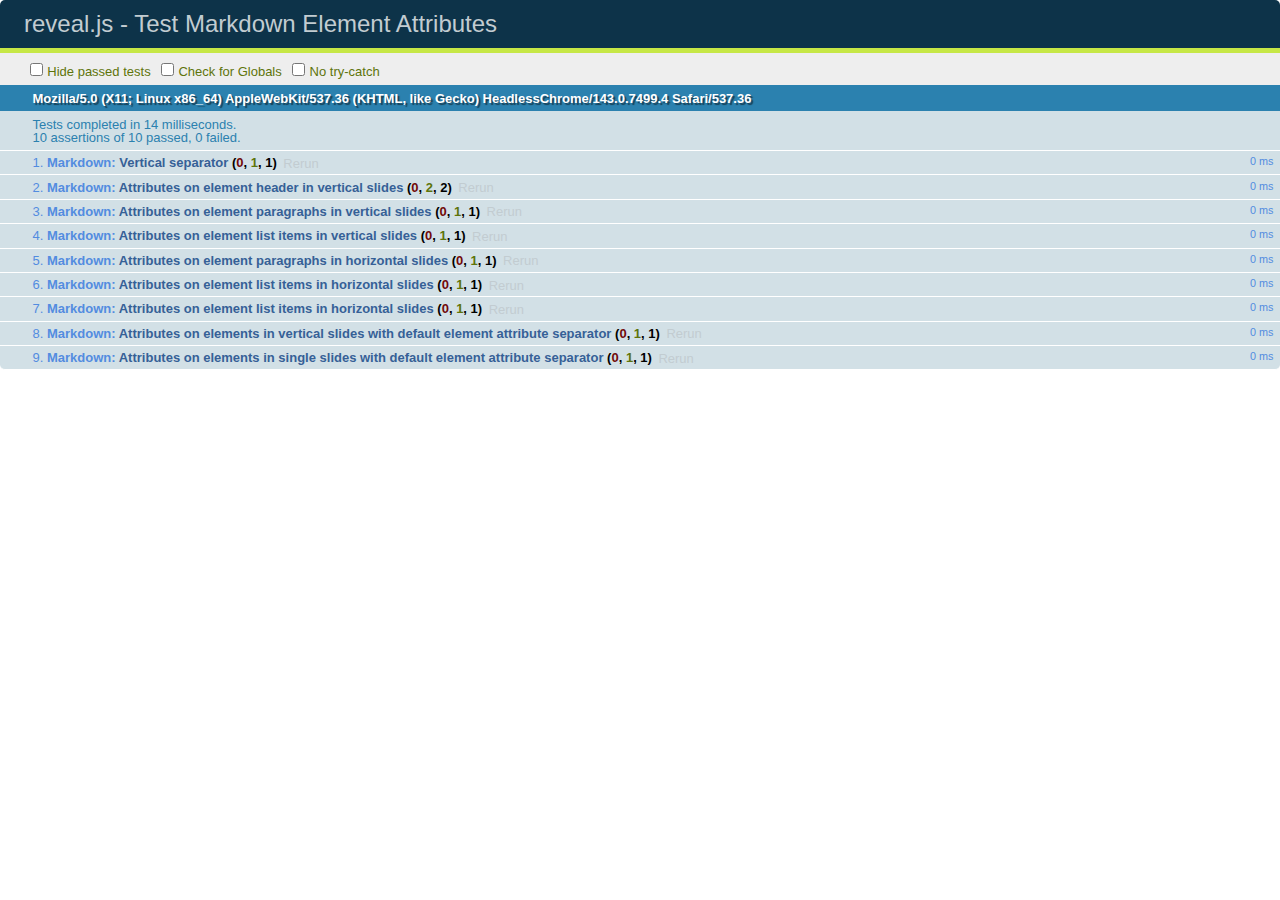
<file: common-reveal/test/test-markdown-element-attributes.html>
<!doctype html>
<html lang="en">

	<head>
		<meta charset="utf-8">

		<title>reveal.js - Test Markdown Element Attributes</title>

		<link rel="stylesheet" href="../css/reveal.css">
		<link rel="stylesheet" href="qunit-1.12.0.css">
	</head>

	<body style="overflow: auto;">

		<div id="qunit"></div>
		<div id="qunit-fixture"></div>

		<div class="reveal" style="display: none;">

			<div class="slides">

				<!-- <section data-markdown="example.md" data-separator="^\n\n\n" data-separator-vertical="^\n\n"></section> -->

				<!-- Slides are separated by newline + three dashes + newline, vertical slides identical but two dashes -->
				<section data-markdown data-separator="^\n---\n$" data-separator-vertical="^\n--\n$" data-element-attributes="{_\s*?([^}]+?)}">>
					<script type="text/template">
						## Slide 1.1
						<!-- {_class="fragment fade-out" data-fragment-index="1"} -->

						--

						## Slide 1.2
						<!-- {_class="fragment shrink"} -->

						Paragraph 1
						<!-- {_class="fragment grow"} -->

						Paragraph 2
						<!-- {_class="fragment grow"} -->

						- list item 1 <!-- {_class="fragment grow"} -->
						- list item 2 <!-- {_class="fragment grow"} -->
						- list item 3 <!-- {_class="fragment grow"} -->


						---

						## Slide 2


						Paragraph 1.2  
						multi-line <!-- {_class="fragment highlight-red"} -->

						Paragraph 2.2 <!-- {_class="fragment highlight-red"} -->

						Paragraph 2.3 <!-- {_class="fragment highlight-red"} -->

						Paragraph 2.4 <!-- {_class="fragment highlight-red"} -->

						- list item 1 <!-- {_class="fragment highlight-green"} -->
						- list item 2<!-- {_class="fragment highlight-green"} -->
						- list item 3<!-- {_class="fragment highlight-green"} -->
						- list item 4
						<!-- {_class="fragment highlight-green"} -->
						- list item 5<!-- {_class="fragment highlight-green"} -->

						Test

						![Example Picture](examples/assets/image2.png)
						<!-- {_class="reveal stretch"} -->

					</script>
				</section>



				<section 	data-markdown data-separator="^\n\n\n"
									data-separator-vertical="^\n\n"
									data-separator-notes="^Note:"
									data-charset="utf-8">
					<script type="text/template">
						# Test attributes in Markdown with default separator
						## Slide 1 Def <!-- .element: class="fragment highlight-red" data-fragment-index="1" -->


						## Slide 2 Def
						<!-- .element: class="fragment highlight-red" -->

					</script>
				</section>

				<section data-markdown>
				  <script type="text/template">
					## Hello world
					A paragraph
					<!-- .element: class="fragment highlight-blue" -->
				  </script>
				</section>

				<section data-markdown>
				  <script type="text/template">
					## Hello world

					Multiple  
					Line
					<!-- .element: class="fragment highlight-blue" -->
				  </script>
				</section>

				<section data-markdown>
				  <script type="text/template">
					## Hello world

					Test<!-- .element: class="fragment highlight-blue" -->

					More Test
				  </script>
				</section>


			</div>

		</div>

		<script src="../lib/js/head.min.js"></script>
		<script src="../js/reveal.js"></script>
		<script src="../plugin/markdown/marked.js"></script>
		<script src="../plugin/markdown/markdown.js"></script>
		<script src="qunit-1.12.0.js"></script>

		<script src="test-markdown-element-attributes.js"></script>

	</body>
</html>
</file>
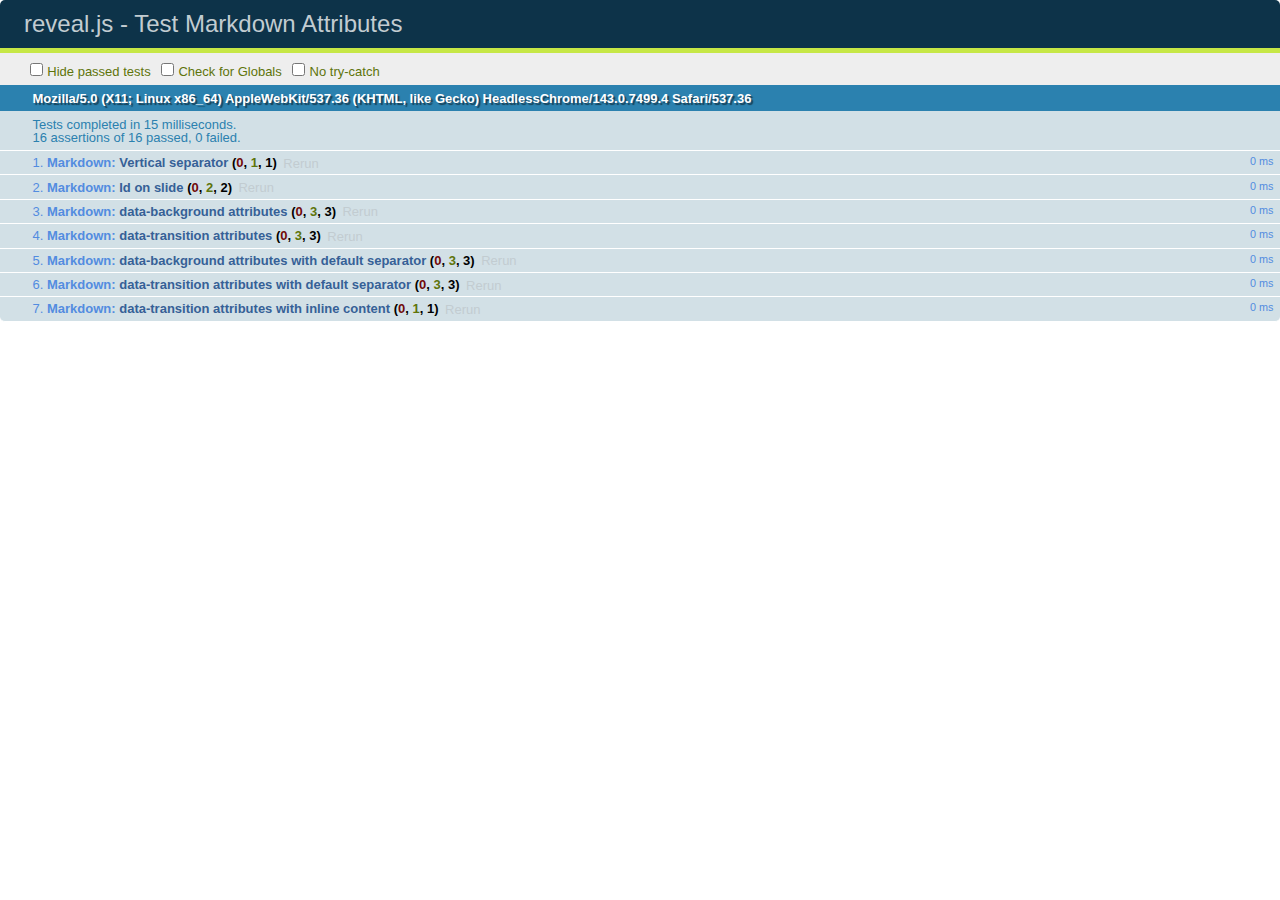
<file: common-reveal/test/test-markdown-slide-attributes.html>
<!doctype html>
<html lang="en">

	<head>
		<meta charset="utf-8">

		<title>reveal.js - Test Markdown Attributes</title>

		<link rel="stylesheet" href="../css/reveal.css">
		<link rel="stylesheet" href="qunit-1.12.0.css">
	</head>

	<body style="overflow: auto;">

		<div id="qunit"></div>
		<div id="qunit-fixture"></div>

		<div class="reveal" style="display: none;">

			<div class="slides">

				<!-- <section data-markdown="example.md" data-separator="^\n\n\n" data-separator-vertical="^\n\n"></section> -->

				<!-- Slides are separated by three lines, vertical slides by two lines, attributes are one any line starting with (spaces and) two dashes -->
				<section 	data-markdown data-separator="^\n\n\n"
									data-separator-vertical="^\n\n"
									data-separator-notes="^Note:"
									data-attributes="--\s(.*?)$"
									data-charset="utf-8">
					<script type="text/template">
						# Test attributes in Markdown
						## Slide 1



						## Slide 2
						<!-- -- id="slide2" data-transition="zoom" data-background="#A0C66B" -->


						## Slide 2.1
						<!-- -- data-background="#ff0000" data-transition="fade" -->


						## Slide 2.2
						[Link to Slide2](#/slide2)



						## Slide 3
						<!-- -- data-transition="zoom" data-background="#C6916B" -->



						## Slide 4
					</script>
				</section>

				<section 	data-markdown data-separator="^\n\n\n"
									data-separator-vertical="^\n\n"
									data-separator-notes="^Note:"
									data-charset="utf-8">
					<script type="text/template">
						# Test attributes in Markdown with default separator
						## Slide 1 Def



						## Slide 2 Def
						<!-- .slide: id="slide2def" data-transition="concave" data-background="#A7C66B" -->


						## Slide 2.1 Def
						<!-- .slide: data-background="#f70000" data-transition="page" -->


						## Slide 2.2 Def
						[Link to Slide2](#/slide2def)



						## Slide 3 Def
						<!-- .slide: data-transition="concave" data-background="#C7916B" -->



						## Slide 4
					</script>
				</section>

				<section data-markdown>
					<script type="text/template">
						<!-- .slide: data-background="#ff0000" -->
						## Hello world
					</script>
				</section>

				<section data-markdown>
					<script type="text/template">
						## Hello world
						<!-- .slide: data-background="#ff0000" -->
					</script>
				</section>

				<section data-markdown>
					<script type="text/template">
						## Hello world

						Test
						<!-- .slide: data-background="#ff0000" -->

						More Test
					</script>
				</section>

			</div>

		</div>

		<script src="../lib/js/head.min.js"></script>
		<script src="../js/reveal.js"></script>
		<script src="../plugin/markdown/marked.js"></script>
		<script src="../plugin/markdown/markdown.js"></script>
		<script src="qunit-1.12.0.js"></script>

		<script src="test-markdown-slide-attributes.js"></script>

	</body>
</html>
</file>
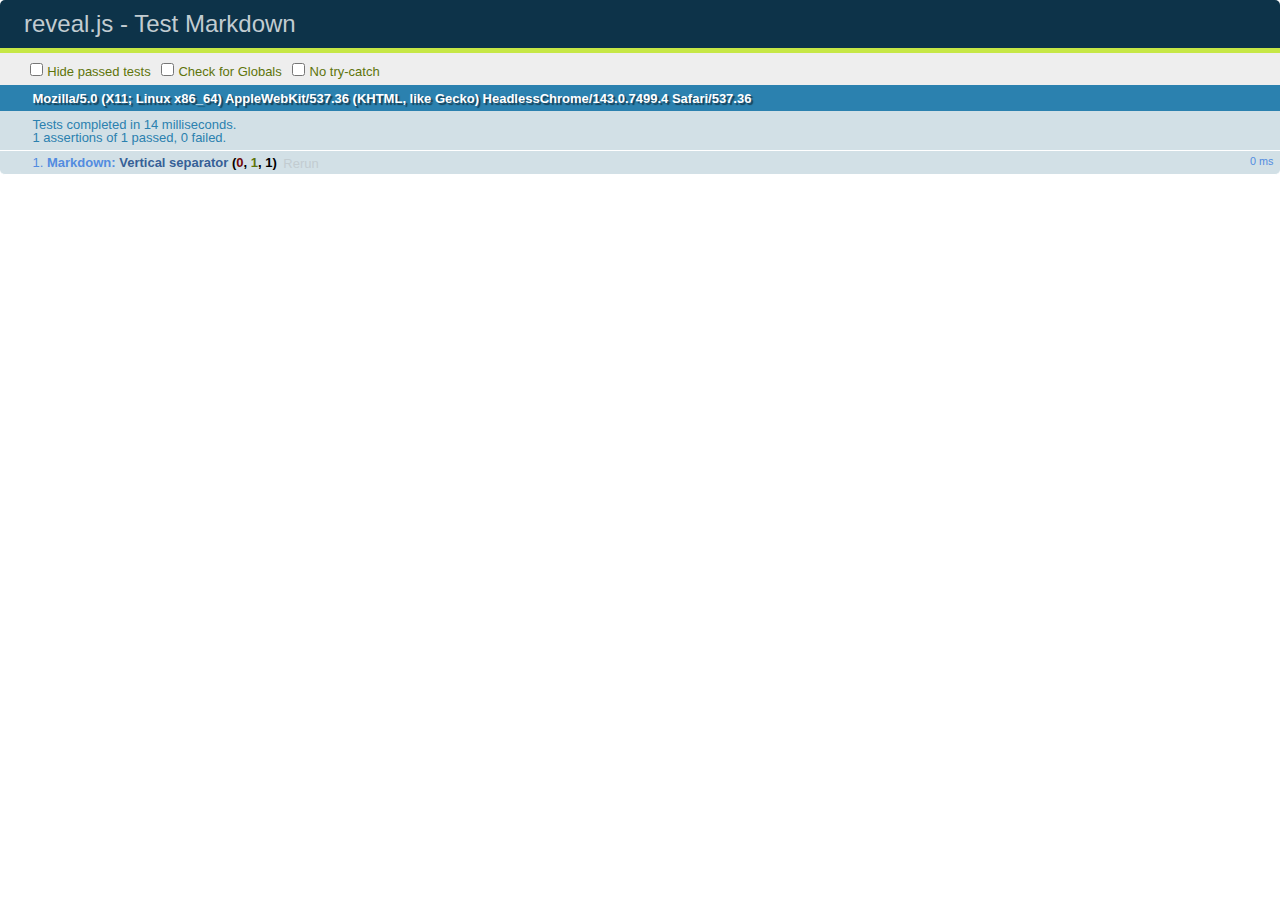
<file: common-reveal/test/test-markdown.html>
<!doctype html>
<html lang="en">

	<head>
		<meta charset="utf-8">

		<title>reveal.js - Test Markdown</title>

		<link rel="stylesheet" href="../css/reveal.css">
		<link rel="stylesheet" href="qunit-1.12.0.css">
	</head>

	<body style="overflow: auto;">

		<div id="qunit"></div>
  		<div id="qunit-fixture"></div>

		<div class="reveal" style="display: none;">

			<div class="slides">

				<!-- <section data-markdown="example.md" data-separator="^\n\n\n" data-separator-vertical="^\n\n"></section> -->

				<!-- Slides are separated by newline + three dashes + newline, vertical slides identical but two dashes -->
				<section data-markdown data-separator="^\n---\n$" data-separator-vertical="^\n--\n$">
					<script type="text/template">
						## Slide 1.1

						--

						## Slide 1.2

						---

						## Slide 2
					</script>
				</section>

			</div>

		</div>

		<script src="../lib/js/head.min.js"></script>
		<script src="../js/reveal.js"></script>
		<script src="../plugin/markdown/marked.js"></script>
		<script src="../plugin/markdown/markdown.js"></script>
		<script src="qunit-1.12.0.js"></script>

		<script src="test-markdown.js"></script>

	</body>
</html>
</file>
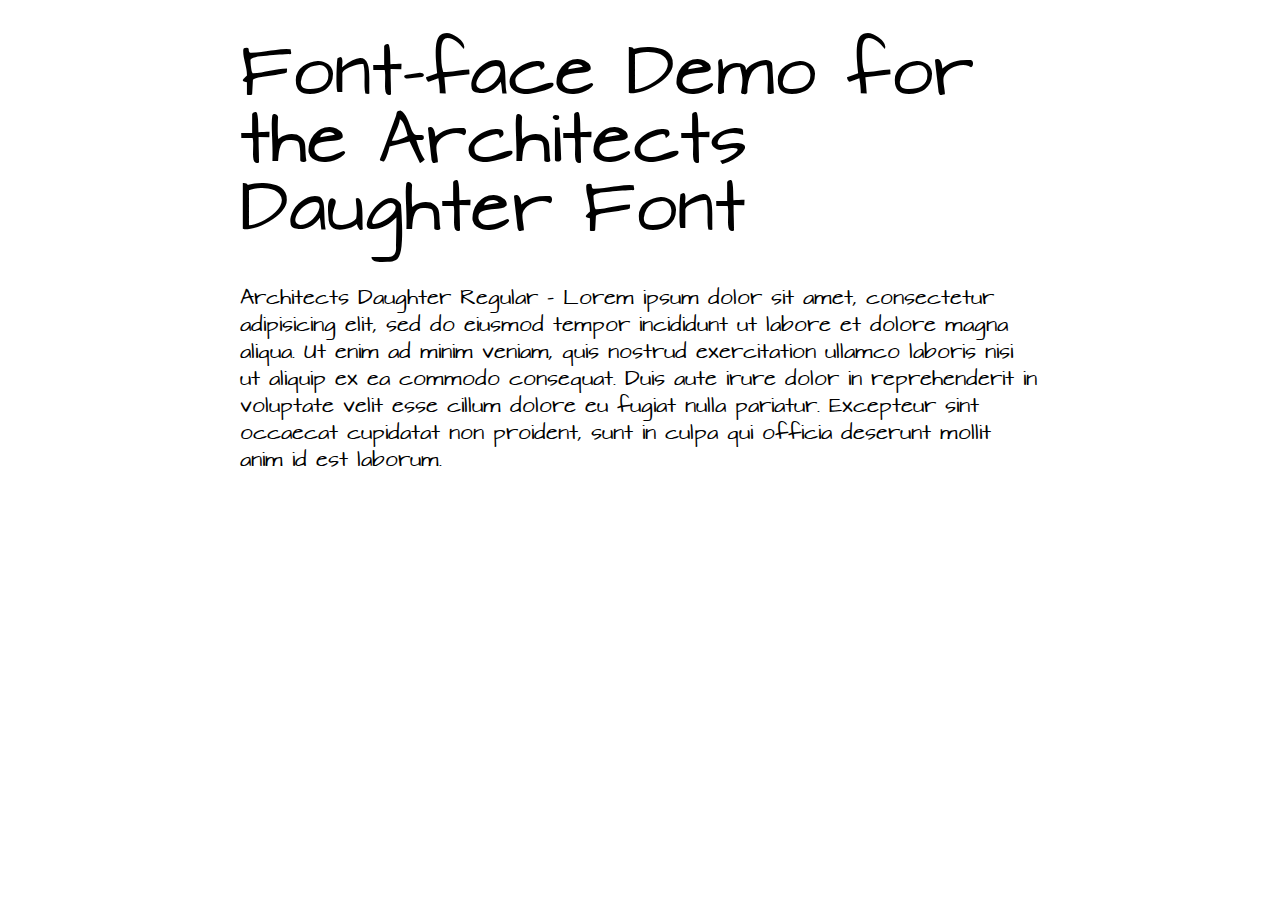
<file: common-assets/fonts/architects-daughter/demo.html>
<!DOCTYPE html PUBLIC "-//W3C//DTD XHTML 1.0 Strict//EN"
	"http://www.w3.org/TR/xhtml1/DTD/xhtml1-strict.dtd">

<html xmlns="http://www.w3.org/1999/xhtml" xml:lang="en" lang="en">
<head>
	<meta http-equiv="Content-Type" content="text/html; charset=utf-8"/>

	<title>Font Face Demo</title>
	<link rel="stylesheet" href="stylesheet.css" type="text/css" charset="utf-8">
	<style type="text/css" media="screen">
		h1.fontface {font: 60px/68px 'ArchitectsDaughterRegular', Arial, sans-serif;letter-spacing: 0;}

		p.style1 {font: 18px/27px 'ArchitectsDaughterRegular', Arial, sans-serif;}
		
		#container {
			width: 800px;
			margin-left: auto;
			margin-right: auto;
		}
	</style>
</head>

<body>
	<div id="container">
		<h1 class="fontface">Font-face Demo for the Architects Daughter Font</h1>
	
	 

	<p class="style1">Architects Daughter Regular - Lorem ipsum dolor sit amet, consectetur adipisicing elit, sed do eiusmod tempor incididunt ut labore et dolore magna aliqua. Ut enim ad minim veniam, quis nostrud exercitation ullamco laboris nisi ut aliquip ex ea commodo consequat. Duis aute irure dolor in reprehenderit in voluptate velit esse cillum dolore eu fugiat nulla pariatur. Excepteur sint occaecat cupidatat non proident, sunt in culpa qui officia deserunt mollit anim id est laborum.</p>

		</div>
</body>
</html>
</file>
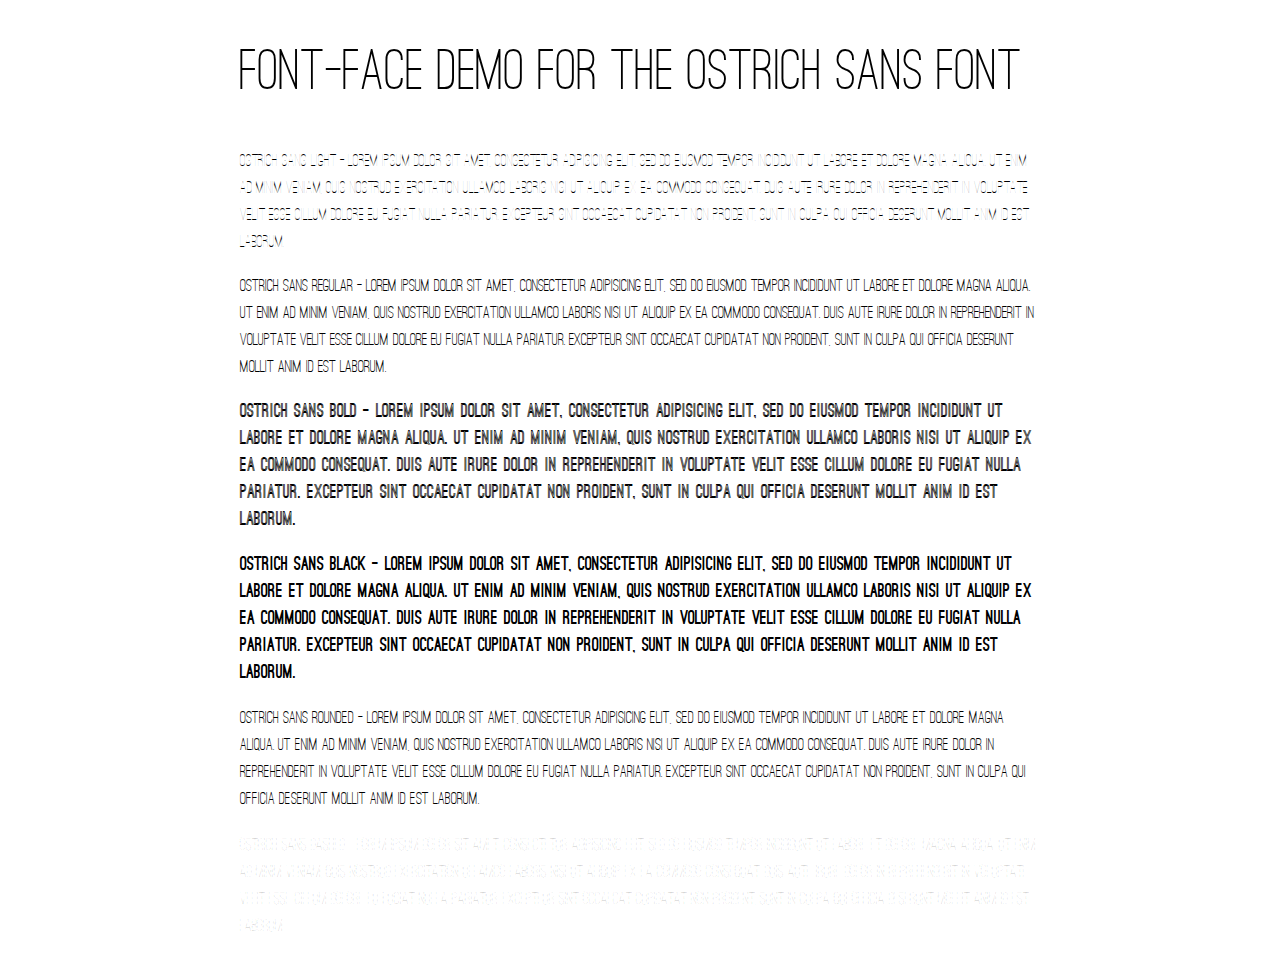
<file: common-assets/fonts/ostrich-sans/demo.html>
<!DOCTYPE html PUBLIC "-//W3C//DTD XHTML 1.0 Strict//EN"
	"http://www.w3.org/TR/xhtml1/DTD/xhtml1-strict.dtd">

<html xmlns="http://www.w3.org/1999/xhtml" xml:lang="en" lang="en">
<head>
	<meta http-equiv="Content-Type" content="text/html; charset=utf-8"/>

	<title>Font Face Demo</title>
	<link rel="stylesheet" href="stylesheet.css" type="text/css" charset="utf-8">
	<style type="text/css" media="screen">
		h1.fontface {font: 60px/68px 'OstrichSansMedium', Arial, sans-serif;letter-spacing: 0;}

		p.style1 {font: 18px/27px 'OstrichSansCondensedLight', Arial, sans-serif;}
		p.style2 {font: 18px/27px 'OstrichSansMedium', Arial, sans-serif;}
		p.style3 {font: 18px/27px 'OstrichSansBold', Arial, sans-serif;}
		p.style4 {font: 18px/27px 'OstrichSansBlack', Arial, sans-serif;}
		p.style5 {font: 18px/27px 'OstrichSansRoundedMedium', Arial, sans-serif;}
		p.style6 {font: 18px/27px 'OstrichSansDashedMedium', Arial, sans-serif;}
		
		#container {
			width: 800px;
			margin-left: auto;
			margin-right: auto;
		}
	</style>
</head>

<body>
	<div id="container">
		<h1 class="fontface">FONT-FACE DEMO FOR THE OSTRICH SANS FONT</h1>
	
	 

	<p class="style1">Ostrich Sans Light - Lorem ipsum dolor sit amet, consectetur adipisicing elit, sed do eiusmod tempor incididunt ut labore et dolore magna aliqua. Ut enim ad minim veniam, quis nostrud exercitation ullamco laboris nisi ut aliquip ex ea commodo consequat. Duis aute irure dolor in reprehenderit in voluptate velit esse cillum dolore eu fugiat nulla pariatur. Excepteur sint occaecat cupidatat non proident, sunt in culpa qui officia deserunt mollit anim id est laborum.</p>

	 

	<p class="style2">Ostrich Sans Regular - Lorem ipsum dolor sit amet, consectetur adipisicing elit, sed do eiusmod tempor incididunt ut labore et dolore magna aliqua. Ut enim ad minim veniam, quis nostrud exercitation ullamco laboris nisi ut aliquip ex ea commodo consequat. Duis aute irure dolor in reprehenderit in voluptate velit esse cillum dolore eu fugiat nulla pariatur. Excepteur sint occaecat cupidatat non proident, sunt in culpa qui officia deserunt mollit anim id est laborum.</p>

	 

	<p class="style3">Ostrich Sans Bold - Lorem ipsum dolor sit amet, consectetur adipisicing elit, sed do eiusmod tempor incididunt ut labore et dolore magna aliqua. Ut enim ad minim veniam, quis nostrud exercitation ullamco laboris nisi ut aliquip ex ea commodo consequat. Duis aute irure dolor in reprehenderit in voluptate velit esse cillum dolore eu fugiat nulla pariatur. Excepteur sint occaecat cupidatat non proident, sunt in culpa qui officia deserunt mollit anim id est laborum.</p>

	 

	<p class="style4">Ostrich Sans Black - Lorem ipsum dolor sit amet, consectetur adipisicing elit, sed do eiusmod tempor incididunt ut labore et dolore magna aliqua. Ut enim ad minim veniam, quis nostrud exercitation ullamco laboris nisi ut aliquip ex ea commodo consequat. Duis aute irure dolor in reprehenderit in voluptate velit esse cillum dolore eu fugiat nulla pariatur. Excepteur sint occaecat cupidatat non proident, sunt in culpa qui officia deserunt mollit anim id est laborum.</p>

	 

	<p class="style5">Ostrich Sans Rounded - Lorem ipsum dolor sit amet, consectetur adipisicing elit, sed do eiusmod tempor incididunt ut labore et dolore magna aliqua. Ut enim ad minim veniam, quis nostrud exercitation ullamco laboris nisi ut aliquip ex ea commodo consequat. Duis aute irure dolor in reprehenderit in voluptate velit esse cillum dolore eu fugiat nulla pariatur. Excepteur sint occaecat cupidatat non proident, sunt in culpa qui officia deserunt mollit anim id est laborum.</p>

	 

	<p class="style6">Ostrich Sans Dashed - Lorem ipsum dolor sit amet, consectetur adipisicing elit, sed do eiusmod tempor incididunt ut labore et dolore magna aliqua. Ut enim ad minim veniam, quis nostrud exercitation ullamco laboris nisi ut aliquip ex ea commodo consequat. Duis aute irure dolor in reprehenderit in voluptate velit esse cillum dolore eu fugiat nulla pariatur. Excepteur sint occaecat cupidatat non proident, sunt in culpa qui officia deserunt mollit anim id est laborum.</p>

		</div>
</body>
</html>
</file>
<file: common-assets/css/jasonspeaking.css>
/*********************************************
 * Variables
 *********************************************/
/*********************************************
 * FONT-FACE DEFINITIONS
 *********************************************/

@font-face {
    font-family: 'headline';
    src: url("../../../common-assets/fonts/josefin/JosefinSans-Thin.ttf") format("truetype");
    font-weight: 100;
    font-style: normal;
}

@font-face {
    font-family: 'headline';
    src: url("../../../common-assets/fonts/josefin/JosefinSans-Light.ttf") format("truetype");
    font-weight: 300;
    font-style: normal;
}

@font-face {
    font-family: 'headline';
    src: url("../../../common-assets/fonts/josefin/JosefinSans-Regular.ttf") format("truetype");
    font-weight: normal;
    font-style: normal;
}

@font-face {
    font-family: 'headline';
    src: url("../../../common-assets/fonts/josefin/JosefinSans-SemiBold.ttf") format("truetype");
    font-weight: 700;
    font-style: normal;
}

@font-face {
    font-family: 'headline';
    src: url("../../../common-assets/fonts/josefin/JosefinSans-Bold.ttf") format("truetype");
    font-weight: 900;
    font-style: normal;
}

@font-face {
    font-family: 'body';
    src: url("../../../common-assets/fonts/fanwood/webfonts/fanwood_italic-webfont.woff") format("woff"), url("../../../common-assets/fonts/fanwood/webfonts/fanwood-webfont.ttf") format("truetype");
    font-weight: normal;
    font-style: normal;
}

@font-face {
    font-family: 'body';
    src: url("../../../common-assets/fonts/fanwood/webfonts/fanwood_italic-webfont.woff") format("woff"), url("../../../common-assets/fonts/fanwood/webfonts/fanwood_italic-webfont.ttf") format("truetype");
    font-weight: normal;
    font-style: italic;
}

@font-face {
    font-family: 'body';
    src: url("../../../common-assets/fonts/fanwood/webfonts/fanwood_italic-webfont.woff") format("woff"), url("../../../common-assets/fonts/fanwood/webfonts/fanwood_italic-webfont.ttf") format("truetype");
    font-weight: bold;
    font-style: normal;
}

@font-face {
    font-family: 'emphasis';
    src: url("../../../common-assets/fonts/fanwood/webfonts/fanwood_text_italic-webfont.woff") format("woff"), url("../../../common-assets/fonts/fanwood/webfonts/fanwood_text_italic-webfont.ttf") format("truetype");
    font-weight: bold;
    font-style: italic;
}
/*********************************************
 * GLOBAL STYLES
 *********************************************/
/* line 70, jasonspeaking.scss */

/* CSS Universal Transition by Jason CranfordTeague | www.cranforteague.com */

*:link, *:visited, *:hover, *:active, *:focus {
    -webkit-transition:
        color .15s linear,
        box-shadow .15s linear,
        background-color .15s linear,
        border-color .15s linear,
        opacity .15s linear;
    transition:
        color .15s linear,
        box-shadow .15s linear,
        background-color .15s linear,
        border-color .15s linear,
        opacity .15s linear;
}


body {
    font-family: 'body', serif;
    font-style: normal;
    font-weight: normal;
    font-size: 200%;
    line-height: 1.5;
    text-align: center;
    color: #5d5d5d;
    background: #f2f2f2;
    background: -webkit-radial-gradient(white, #f2f2f2);
    background: -moz-radial-gradient(white, #f2f2f2);
    background: -ms-radial-gradient(white, #f2f2f2);
    background: radial-gradient(#ffffff, #f2f2f2);
}
/* line 88, jasonspeaking.scss */

.reveal {
    color: #5d5d5d;
}
/* line 92, jasonspeaking.scss */

.reveal .reverse {
    color: #f2f2f2 !important;
}
/* line 99, jasonspeaking.scss */

.reveal a,
.reveal a:link,
.reveal a:visited {
    color: rgba(234,224,255,.6);
    text-decoration: none;
}
/* line 104, jasonspeaking.scss */

.reveal a:hover {
    color: #b17e79;
}
/*********************************************
 * HEADERS
 *********************************************/
/* line 117, jasonspeaking.scss */

.reveal h1,
.reveal h2,
.reveal h3,
.reveal h4,
.reveal h5,
.reveal h6 {
    font-family: 'headline', sans-serif;
    line-height: 1;
    margin: .25em 0;
    font-weight: 100;
}
/* line 123, jasonspeaking.scss */

.reveal h1 {
    text-transform: uppercase;
    font-size: 1.5em;
    margin: 0;
}
/* line 128, jasonspeaking.scss */

.reveal .cover h2 {
    font-size: 1.25em !important;
    text-transform: lowercase !important;
    margin-top: 0 !important;
    color: rgb(255,0,0,1);
}
/* line 130, jasonspeaking.scss */

.reveal .backdrop h2 {
    font-size: 1.5em;
    text-transform: uppercase;
    margin-top: 40px;
    line-height: 1.25;
}
/* line 136, jasonspeaking.scss */

header h1 {
    margin-top: 1em !important;
    line-height: 0;
}
/* line 140, jasonspeaking.scss */

.reveal h2 em,
.reveal h3 em {
    font-size: 1em;
    font-style: normal;
    font-weight: 900;
}

.reveal h2 em {
    display: block;
}
/* line 146, jasonspeaking.scss */

.reveal h3 {
    font-size: 2em;
    margin-bottom: 1em;
}
/* line 151, jasonspeaking.scss */

.reveal h4 {
    font-size: 1.25em;
    letter-spacing: .05em;
    font-family: headline;
}
/*********************************************
 * FOOTERS
 *********************************************/
/* line 162, jasonspeaking.scss */

footer.page {
    position: fixed;
    font-family: 'headline', sans-serif;
    letter-spacing: .035em;
    margin: 0 auto;
    text-align: center;
    bottom: 0;
    opacity: .6;
    z-index: 9998;
    font-size: 2.5rem;
    width: 100%;
    cursor: pointer;
    pointer-events: fill;
    background: rgba(0, 0, 0, 1);
    color: rgba(255,255,255,1);
}
/* line 181, jasonspeaking.scss */

footer.page:hover {
    opacity: 1;
}
/* line 184, jasonspeaking.scss */

footer.page p {
    color: rgba(255, 255, 255, .5);
    font-size: .6em;
    font-weight: 100;
    text-align: left;
    margin-left: 20px;
}
/* line 191, jasonspeaking.scss */

footer.footnote {
    font-size: 10px;
    position: absolute;
    top: 0;
    right: 0;
}
/* line 198, jasonspeaking.scss */

.cover footer {
    width: 980px;
    margin: 0 auto;
    text-align: center;
    position: relative;
    margin-top: 50px;
    font-family: 'headline', Impact, sans-serif;
    overflow: visible;
}
/* line 208, jasonspeaking.scss */

.cover footer .name {
    display: block;
    font-size: 1.25em;
    line-height: 1;
    height: 78px;
    width: 280px;
    float: left;
    border-right: 1px solid rgba(255, 255, 255, 0.75);
    padding: .3em 20px .2em 0;
    margin-right: 20px;
    text-align: right;
}
/* line 221, jasonspeaking.scss */

.cover footer .event {
    display: inline-block;
    text-align: justify;
    font-size: 1em;
    letter-spacing: .875em;
    line-height: .875em;
    width: 230px;
    float: left;
    border-right: 1px solid rgba(255, 255, 255, 0.75);
    padding: .3em 20px .2em 0;
    margin-right: 20px;
}
/* line 234, jasonspeaking.scss */

.cover footer .about {
    font-size: 1em;
    display: block;
    width: 290px;
    float: left;
}
/*********************************************
 * Type Styles
 *********************************************/
/* line 248, jasonspeaking.scss */

.reveal p {
    font-size: 1em;
    font-family: 'body', serif;
    letter-spacing: auto;
    line-height: 1.5;
}
/* line 255, jasonspeaking.scss */

.reveal q {
    font-style: normal;
}
/* line 259, jasonspeaking.scss */

.reveal super {
    font-size: .65em;
    position: relative;
    bottom: .4em;
    left: .05em;
    z-index: 999;
}
/* line 267, jasonspeaking.scss */

.reveal em {
    font-size: 1.5em;
    font-weight: bold;
    font-style: normal !important;
}
/* line 275, jasonspeaking.scss */

.reveal strong {
    font-size: 1.5em;
    font-weight: normal;
    color: #6e9696;
}
/* line 281, jasonspeaking.scss */

.reveal blockquote {
    position: relative;
    font-style: normal;
    font-size: 1em;
    text-align: left;
    font-family: 'headline', sans-serif;
    line-height: 1 !important;
    padding: 2em;
    background: rgba(0, 0, 0, 0.8);
    color: rgba(255,255,255,.8);
}
/* line 293, jasonspeaking.scss */

.reveal blockquote p {
    font-family: 'headline', serif;
    font-style: normal;
}
/* line 298, jasonspeaking.scss */

.venn p {
    color: white;
    font-weight: normal;
    position: relative;
    top: 120px;
}
/* line 305, jasonspeaking.scss */

.reveal blockquote:before {
    position: absolute;
    font-size: 6em;
    top: -0.14em;
    left: -0.01em;
    content: '‟';
    text-shadow: 3px 3px 0px rgba(0, 0, 0, 0.1);
    opacity: .5;
}
/* line 315, jasonspeaking.scss */

.reveal blockquote:after {
    content: none;
}
/* line 319, jasonspeaking.scss */

.reveal blockquote.pull-quote-left {
    float: left;
    width: 60%;
}
/* line 324, jasonspeaking.scss */

.reveal blockquote.pull-quote-right {
    float: right;
    width: 60%;
}
/* line 329, jasonspeaking.scss */

.reveal blockquote cite {
    font-family: 'body', serif;
    display: block;
    font-size: 1em;
    font-style: italic;
    opacity: .75;
    width: 99%;
    margin-top: 1em;
    text-align: right;
}
/* line 340, jasonspeaking.scss */

.reveal blockquote cite:before {
    content: "— ";
}
/* line 346, jasonspeaking.scss */

.muted {
    opacity: .25;
}
/*********************************************
 * Lists
 *********************************************/
/* line 354, jasonspeaking.scss */

.reveal ul,
.reveal ol {
    width: 100%;
    font-size: 1em;
    margin: 1em;
    font-family: "headline", sans-serif;
}
/* line 361, jasonspeaking.scss */

.reveal ol li {
    list-style: decimal-leading-zero !important;
    font-size: .875em;
}
/* line 366, jasonspeaking.scss */

.reveal ul li,
.reveal ol li {
    text-align: left;
    list-style: none;
    margin: .5em 0;
    line-height: 1;
}
/* line 373, jasonspeaking.scss */

.reveal .clock ul li {
    margin: 0;
}
/* line 377, jasonspeaking.scss */

.clock .flip-clock-label {
    display: none;
}
/* line 381, jasonspeaking.scss */

.reveal ul li:before {
    color: rgba(255, 0, 0, 0.5);
    display: inline-block;
    font-size: .75em;
    line-height: 1;
    margin-right: .25em;
    text-shadow: 3px 3px 0px rgba(0, 0, 0, 0.1);
}
/* line 390, jasonspeaking.scss */

.nobullet {
    list-style: none;
    list-style-type: none;
    text-align: center;
}
/* line 396, jasonspeaking.scss */

.muted {
    opacity: .25;
}
/*********************************************
 * Borders & Backgrounds
 *********************************************/
/* line 404, jasonspeaking.scss */

.bordertop {
    border-top: 1px solid rgba(255, 255, 255, 0.75);
    padding-top: .5em;
}
/* line 409, jasonspeaking.scss */

.borderbottom {
    border-bottom: 1px solid rgba(255, 255, 255, 0.75);
    padding-bottom: .25em;
}
/* line 415, jasonspeaking.scss */

.watermark {
    position: absolute;
    bottom: 100%;
    left: 40%;
    opacity: 0.1;
}
/* line 421, jasonspeaking.scss */

.reveal .backdrop {
    color: white !important;
    padding: .25em 0;
    background: rgba(0, 0, 0, 0.75);
}
/*********************************************
 * Text Sizes
 *********************************************/
/* line 433, jasonspeaking.scss */

.reveal .text-huge {
    font-size: 12em;
}
/* line 437, jasonspeaking.scss */

.reveal .text-xxlarge {
    font-size: 8em;
}
/* line 441, jasonspeaking.scss */

.reveal .text-xlarge {
    font-size: 3em;
}
/* line 445, jasonspeaking.scss */

.reveal .text-large {
    font-size: 2em;
}
/* line 449, jasonspeaking.scss */

.reveal .text-medium {
    font-size: 1.5em;
}
/* line 453, jasonspeaking.scss */

.reveal .text-regular {
    font-size: 1em;
}
/* line 457, jasonspeaking.scss */

.reveal .text-small {
    font-size: .875em;
}
/* line 461, jasonspeaking.scss */

.reveal .text-xsmall {
    font-size: .75em;
}
/* line 465, jasonspeaking.scss */

.reveal .text-xxsmall {
    font-size: .5em;
}
/* line 469, jasonspeaking.scss */

.reveal .text-tiny {
    font-size: .25em;
}
/*********************************************
 * Layout
 *********************************************/
/* line 478, jasonspeaking.scss */

.pull-right {
    float: right;
}
/* line 482, jasonspeaking.scss */

.pull-left {
    float: left;
}
/*********************************************
* TABLES
*********************************************/
/* line 492, jasonspeaking.scss */

table.tablestyle {
    border: none;
    caption-side: bottom;
    font-size: .75em;
}
/* line 498, jasonspeaking.scss */

table.tablestyle caption {
    font-family: 'headline', Impact, sans-serif;
    font-size: 1em;
    position: relative;
    top: 20px;
}
/* line 505, jasonspeaking.scss */

table.tablestyle tfoot td {
    font-size: 1em;
}
/* line 509, jasonspeaking.scss */

table.tablestyle td,
table.tablestyle th {
    overflow-x: hidden;
    border: none;
    text-align: left;
    vertical-align: bottom;
    padding: .5em;
    min-width: 100px;
    text-shadow: none;
}
/* line 519, jasonspeaking.scss */

table.tablestyle tr th {
    font-family: 'headline', Impact, sans-serif;
    font-weight: bold;
    font-size: .875em;
    letter-spacing: .1em;
    vertical-align: bottom;
    margin: 0;
    background-color: rgba(204, 204, 255, 0.25);
}
/* line 529, jasonspeaking.scss */

table.tablestyle tr td {
    vertical-align: top;
    background: rgba(235, 235, 255, 0.25);
    text-align: left;
    font-size: .75em;
    font-weight: normal;
    line-height: 1.5;
}
/* line 538, jasonspeaking.scss */

table.tablestyle tr td li {
    margin: 0;
}
/* line 542, jasonspeaking.scss */

table.tablestyle1 td,
table.tablestyle1 th {
    font-size: 1em;
    font-weight: bold;
}
/* line 547, jasonspeaking.scss */

table.tablestyle2 td,
table.tablestyle2 th {
    font-size: .875em;
    font-weight: bold;
}
/* line 553, jasonspeaking.scss */

table td .icon-star-empty {
    color: rgba(0, 0, 0, 0.25);
}
/* line 557, jasonspeaking.scss */

table td .icon-star {
    color: rgba(0, 0, 0, 0.5);
}
/*********************************************
* Figures
*********************************************/
/* line 566, jasonspeaking.scss */

.reveal figure figcaption {
    text-align: center;
    display: block;
    font-size: 1em;
    margin: 10px 25% !important;
    padding: 2px 10px;
    bottom: 0;
    background-color: white;
    color: rgb(24, 24, 24);
    font-weight: normal;
}

.reveal figure figcaption:hover {
    box-shadow: 0 0 10px rgba(0,0,0,.2)
}

/* line 575, jasonspeaking.scss */

figure.diagram {
    position: relative;
    width: 600px;
    height: 600px;
    margin: 0 auto;
}
/* line 582, jasonspeaking.scss */

figure.diagram img {
    position: absolute;
    top: 0;
    left: 0;
}

figure img {
    width: 100%;
}
/* line 588, jasonspeaking.scss */

.reveal figure.portrait {
    width: 500px;
    height: 630px;
    margin: 0 auto;
}
/* line 594, jasonspeaking.scss */

.reveal figure.smallportrait {
    width: 320px;
    height: 568px;
    margin: 0 auto;
}
/* line 600, jasonspeaking.scss */

.reveal figure.landscape {
    height: 500px;
    width: 630px;
    margin: 0 auto;
}
/* line 606, jasonspeaking.scss */

.reveal figure.smalllandscape {
    height: 320px;
    width: 568px;
    margin: 0 auto;
}
/* line 616, jasonspeaking.scss */

.reveal figure.siteexample {
    position: absolute;
    top: -300%;
    left: -15%;
    width: 1200px;
    height: 800px !important;
    z-index: 9;
    -webkit-transform: scale(0.6);
}
/* line 624, jasonspeaking.scss */

.reveal figure.siteexample iframe {
    background-color: rgb(51, 51, 51);
    width: 100%;
    height: 100%;
    border: 20px solid rgb(26, 26, 26);
    border-right-width: 100px;
    border-left-width: 100px;
    border-radius: 24px;
    overflow-y: scroll;
}
/* line 635, jasonspeaking.scss */

.reveal figure.siteexample iframe:hover {
    box-shadow: 0 0 20px rgba(0, 0, 0, 0.8);
}
/* line 640, jasonspeaking.scss */

.reveal figure.siteexample figcaption {}
/*********************************************
* Examples
*********************************************/
/*********************************************
* Code
*********************************************/
/* line 662, jasonspeaking.scss */

.reveal pre {
    color: #009900;
    font-size: 1em;
    padding: 1em;
    line-height: 1.5em;
    margin: 30px 0;
    width: 100%;
    background-color: rgba(0, 255, 0, 0.2);
    border-radius: 10px;
    border: 1px solid rgba(0, 255, 0, 0.25);
    text-shadow: none;
}
/* line 675, jasonspeaking.scss */

.reveal pre:hover {
    border: 1px solid rgba(0, 255, 0, 0.5);
    background-color: rgba(0, 255, 0, 0.1);
}
/* line 680, jasonspeaking.scss */

.reveal pre select {
    display: inline;
    font-family: 'Droid Sans Mono', monospace;
    border: 1px solid #666666;
    font-size: 1em;
    background-color: #cccccc;
    border-radius: 4px;
}
/* line 689, jasonspeaking.scss */

.reveal pre.smallcode {
    font-size: .45em;
}
/*********************************************
 * Universal Transitions

 *, *:hover, *:active, *:focus {
 	-moz-transition:
		background-color 0.2s linear,
		border-color 0.2s linear,
		-moz-box-shadow 0.2s linear,
		box-shadow 0.2s linear,
		color 0.2s linear,
		opacity 0.2s linear,
		text-shadow 0.2s linear,
		-moz-transform 0.2s linear;
	-webkit-transition:
		background-color 0.2s linear,
		border-color 0.2s linear,
		-webkit-box-shadow 0.2s linear,
		box-shadow 0.2s linear,
		color 0.2s linear,
		opacity 0.2s linear,
		text-shadow 0.2s linear,
		-webkit-transform 0.2s linear;
	-o-transition:
		background-color 0.2s linear,
		border-color 0.2s linear,
		-o-box-shadow 0.2s linear,
		box-shadow 0.2s linear,
		color 0.2s linear,
		opacity 0.2s linear,
		text-shadow 0.2s linear,
		-o-transform 0.2s linear;
	transition:
		background-color 0.2s linear,
		border-color 0.2s linear,
		box-shadow 0.2s linear,
		color 0.2s linear,
		opacity 0.2s linear,
		text-shadow 0.2s linear,
		transform 0.2s linear;
}

 *********************************************/
/*********************************************
 *  REVEAL — LINKS
 *********************************************/
/* line 740, jasonspeaking.scss */

a:not(.image) {
    text-decoration: none;
    color: #6e9696;
    -webkit-transition: color .15s ease;
    -moz-transition: color .15s ease;
    -ms-transition: color .15s ease;
    -o-transition: color .15s ease;
    transition: color .15s ease;
}
/* line 750, jasonspeaking.scss */

a:not(.image):hover {
    color: #a6e1a6;
    text-shadow: none;
    border: none;
    border-radius: 2px;
}
/* line 757, jasonspeaking.scss */

.reveal .roll span:before {
    color: #fff;
    background: #24868f;
}
/*********************************************
 *  REVEAL — NAVIGATION CONTROLS
 *********************************************/
/* line 768, jasonspeaking.scss */

.reveal .controls .navigate-up {
    border-bottom-color: rgba(255,255,255,1);
    border-bottom-width: 10px;
    top: 10px;
}

.reveal .controls .navigate-left {
    border-right-color: rgba(255,255,255,1);
    border-right-width: 10px;
    position: relative;
    left: -31px;
    top: 20px;
}

.reveal .controls .navigate-right {
    border-left-color: rgba(255,255,255,1);
    border-left-width: 10px;
    right: 0;
}

.reveal .controls .navigate-down {
    border-top-color: rgba(255,255,255,1);
    border-top-width: 10px;
    bottom: 15px;
}

.reveal .controls .navigate-down {
}


.reveal .controls {
    z-index: 9999;
    bottom: -15px;
}

.reveal .controls a.enabled {
    cursor: pointer;
    pointer-events: fill;
}
/*********************************************
 * REVEAL — PROGRESS BAR
 *********************************************/
/* line 786, jasonspeaking.scss */

.reveal .progress {
    background: rgba(0, 0, 0, 0.1);
}
/* line 788, jasonspeaking.scss */

.reveal .progress span {
    background: #13daec;
    transition: width 800ms cubic-bezier(0.26, 0.86, 0.44, 0.985);
}
/* line 794, jasonspeaking.scss */

/* line 799, jasonspeaking.scss */

.bottom {
    position: absolute;
    bottom: -400px;
    width: 100%;
    overflow: auto;
}

.middle {
    position: absolute;
    top: 50%;
    width: 100%;
}

.top {
    position: absolute;
    top: 0;
    width: 100%;
}
/* line 804, jasonspeaking.scss */

.left {
    position: absolute;
    top: 0;
    left: -300px;
    z-index: 99999;
}
/* line 809, jasonspeaking.scss */

.right {
    position: absolute;
    right: 0;
}
/* line 815, jasonspeaking.scss */

.box-shadow {
    box-shadow: 0 0 20px rgba(0, 0, 0, 0.5);
}
/* line 821, jasonspeaking.scss */

.reveal .controls div.navigate-up {
    border-bottom-color: rgba(153, 153, 153, 0.75);
}
/* line 824, jasonspeaking.scss */

.reveal .controls div.navigate-down {
    border-top-color: rgba(153, 153, 153, 0.75);
}
/* line 827, jasonspeaking.scss */

.reveal .controls div.navigate-left {
    border-right-color: rgba(153, 153, 153, 0.75);
}
/* line 830, jasonspeaking.scss */

.reveal .controls div.navigate-right {
    border-left-color: rgba(153, 153, 153, 0.75);
}
/* line 835, jasonspeaking.scss */

.m-t-10 {
    display: block;
    margin-top: 10px;
}
/* line 844, jasonspeaking.scss */

.delete {
    text-decoration: line-through;
    text-decoration-color: red;
}
/* line 851, jasonspeaking.scss */

.word-balloon {
    padding: 20px 10px !important;
    position: relative;
    width: 100%;
    text-align: center;
    background-color: white;
    border: 8px solid #666 !important;
    border-radius: 30px;
    box-shadow: 2px 2px 4px #888;
}
/* line 867, jasonspeaking.scss */

.word-balloon.left:before,
.word-balloon.left:after,
.word-balloon.right:before,
.word-balloon.right:after {
    content: ' ';
    position: absolute;
    width: 0;
    height: 0;
    border: 25px solid;
}
/* line 876, jasonspeaking.scss */

.word-balloon.left:before {
    bottom: -50px;
    left: 30px;
    border: 25px solid;
    border-color: #666 transparent transparent #666;
}
/* line 884, jasonspeaking.scss */

.word-balloon.left:after {
    bottom: -30px;
    left: 38px;
    border: 15px solid;
    border-color: #fff transparent transparent #fff;
}
/* line 893, jasonspeaking.scss */

.word-balloon.right:before {
    right: 30px;
    bottom: -50px;
    border: 25px solid;
    border-color: #666 #666 transparent transparent;
}
/* line 900, jasonspeaking.scss */

.word-balloon.right:after {
    right: 38px;
    bottom: -30px;
    border: 15px solid;
    border-color: #fff #fff transparent transparent;
}
/* line 907, jasonspeaking.scss */

.move-down {
    top: 50px;
}
/* line 911, jasonspeaking.scss */

.fill-blank {
    text-decoration: underline;
    white-space: pre;
}
/* line 916, jasonspeaking.scss */

.top-large {
    margin-top: 3em !important;
}
/* line 920, jasonspeaking.scss */

.done {
    opacity: .5;
}
/* line 924, jasonspeaking.scss */

.example {
    font-size: 48px !important;
    padding: 1em auto;
    height: 100px;
}
/* line 930, jasonspeaking.scss */

.circle {
    border-radius: 100%;
    background-color: #999999;
    height: 100px;
    width: 100px;
}
/* line 937, jasonspeaking.scss */

.large {
    height: 300px;
    width: 300px;
}
/* line 942, jasonspeaking.scss */

.circle.html {
    background-color: rgba(153, 53, 0, 0.5);
}
/* line 946, jasonspeaking.scss */

.circle.css {
    background-color: rgba(0, 53, 153, 0.5);
}
/* line 950, jasonspeaking.scss */

.circle.js {
    background-color: rgba(153, 153, 0, 0.5);
}
/* line 954, jasonspeaking.scss */

.venn {
    left: 0;
    position: absolute;
    top: 0;
}
/* line 960, jasonspeaking.scss */

article {
    overflow: visible;
    position: relative;
}
/* line 965, jasonspeaking.scss */

.venn i {
    color: white;
    position: absolute;
}
/* line 970, jasonspeaking.scss */

.venn h4 {
    color: white;
    position: relative;
    top: 130px;
}
/* line 976, jasonspeaking.scss */

.side-right {
    overflow: auto;
    width: 600px;
    left: 400px;
}
/* line 982, jasonspeaking.scss */

.siteexampleframe {
    width: 100%;
    height: 450px;
}
/* line 989, jasonspeaking.scss */

.cgreen,
.cgreen:before {
    color: #009900;
}
/* line 993, jasonspeaking.scss */

.dom {
    background-color: #808047;
}

svg.icon-over {
    position: absolute;
    top: -80px;
    left: 30%;
    width: 40%;
}

svg.color-red {
    fill: rgba(255, 0, 0, .8);
}

svg.color-green {
    fill: rgba(0, 255, 0, .8);
}

.liveexample {
    width: 1200px;
    height: 800px;
    border-radius: 6px;
    transform: scale(.8);
    border: 30px solid rgba(0, 0, 0, .2);
}
.icon-med {
    height: 1em;
    fill: rgba(0,0,0, .4);
    position: relative;
    top: 6px;
}

a:hover .icon-med {
    width: 1em;
    fill: rgba(0,153,0,1);
}


figcaption a {
    color: rgba(0,0,0,.6) !important;
}

figcaption:hover a {
    color: rgba(0,0,0,1) !important;
}

a:hover {
    color: rgba(255,255,255,1) !important;
}

a:active {
    color: rgba(0,0,0,.4) !important;
}

.red-text {
    color: rgba(255,0,0,1);
}

p.seperator {
    font-size: 1em;
}

.center {
    top: 0;
}

.slide {
    position: relative;
}

blockquote.half {
    width: 50%;
}
</file>
<file: common-assets/css/state.css>
/*********************************************
 * STATE BACKGROUNDS
 *********************************************/
.master .state-background {
	background: white url(../../common-assets/backgrounds/master-domain.gif) center no-repeat;
	color: transparent;	
	background-size: cover;
}
.mr-clean .state-background {
	background: white url(../../common-assets/backgrounds/mr-clean.gif) center no-repeat;
	color: transparent;	
	background-size: cover;
}
.flower-open .state-background {
	background: white url(../../common-assets/backgrounds/flower-open.gif) center no-repeat;
	color: transparent;	
	background-size: cover;
}
.mr-clean .state-background {
	background: white url(../../common-assets/backgrounds/mr-clean.gif) center no-repeat;
	color: transparent;	
	background-size: cover;
}
.sweat .state-background {
	background: white url(../../common-assets/backgrounds/sweat.gif) center no-repeat;
	color: transparent;	
	background-size: cover;
}
.here .state-background {
	background: white url(../../common-assets/backgrounds/here.jpg) center no-repeat;
	color: transparent;	
	background-size: cover;
}
.org .state-background {
	background: white url(../../common-assets/backgrounds/org.jpg) center no-repeat;
	color: transparent;	
	background-size: cover;
}
.designer .state-background {
	background: white url(../../common-assets/backgrounds/designer.jpg) center no-repeat;
	color: transparent;	
	background-size: cover;
}
.boss .state-background {
	background: white url(../../common-assets/backgrounds/boss.jpg) center no-repeat;
	color: transparent;	
	background-size: cover;
}

.dog-eared .state-background {
	background: white url(../../common-assets/backgrounds/dog-eared.jpg) center no-repeat;
	color: transparent;	
	background-size: cover;
}
.portfolio .state-background {
	background: white url(../../common-assets/backgrounds/portfolios.jpg) center no-repeat;
	color: transparent;	
	background-size: cover;
}
.friends .state-background {
	background: white url(../../common-assets/backgrounds/friends.png) center no-repeat;
	color: transparent;	
	background-size: cover;
}
.rube .state-background {
	background: white url(../../common-assets/backgrounds/rube.png) center no-repeat;
	color: transparent;	
	background-size: cover;
}
.content .state-background {
	background: white url(../../common-assets/backgrounds/script-text.jpg) center no-repeat;
	color: transparent;	
	background-size: cover;
}
.motion .state-background {
	background: white url(../../common-assets/backgrounds/motion.jpg) center no-repeat;
	color: transparent;	
	background-size: cover;
}
.context .state-background {
	background: white url(../../common-assets/backgrounds/context.jpg) center no-repeat;
	color: transparent;	
	background-size: cover;
}
.engage .state-background {
	background: white url(../../common-assets/backgrounds/engage.jpg) center no-repeat;
	color: transparent;	
	background-size: cover;
}
.clock .state-background {
	background: white url(../../common-assets/backgrounds/clock.jpg) center no-repeat;
	color: transparent;
}
.mac-mod .state-background {
	background: white url(../../common-assets/backgrounds/mac-mod.jpg) center no-repeat;
	color: black;
}
.mac-classic .state-background {
	background: white url(../../common-assets/backgrounds/mac-classic.jpg) center no-repeat;
	color: black;	
}
.girl-mountain .state-background {
	background: transparent url(../../common-assets/photos/girl_staring_at_mountains.jpg) center no-repeat;
	background-size: cover;
}
.abstract .state-background {
	background: transparent url(../../common-assets/backgrounds/abstract.jpg) center no-repeat;
	background-size: cover;
}

.city_02 .state-background {
	background: transparent url(../../common-assets/backgrounds/city_02.jpg) center no-repeat;
	background-size: cover;
}
.lou .state-background {
	background: transparent url(../../common-assets/photos/lou.jpg) center no-repeat;
	background-size: cover;
}
.marriott .state-background {
	background: transparent url(../../common-assets/screens/Marriott_Main.png) center no-repeat;
	background-size: contain;
}

.presto .state-background {
	background: transparent url(../../common-assets/images/presto.jpg) center no-repeat;
	background-size: contain;
}

.leonardo .state-background {
	background: transparent url(../../common-assets/photos/leonardo.jpg) center no-repeat;
	background-size: cover;
}

.boardroom .state-background {
	background: transparent url(../../common-assets/photos/boardroom.jpg) center no-repeat;
	background-size: cover;
}

.cmcmag .state-background {
	background: transparent url(../../common-assets/screens/CMCMag.png) center no-repeat;
	background-size: contain;
}

.device-frag .state-background {
	background: transparent url(../../common-assets/backgrounds/device-fragmentation.jpg) center no-repeat;
	background-size: cover;
}

.internet-of-things .state-background {
	background: transparent url(../../common-assets/backgrounds/internet-of-things.jpg) center no-repeat;
	background-size: contain;
}

.degas-sketch .state-background {
	background: transparent url(../../common-assets/backgrounds/Degas-Sketch.jpg) center no-repeat;
	background-size: contain;
}

.degas-wax .state-background {
	background: transparent url(../../common-assets/backgrounds/Degas-Wax.jpg) center no-repeat;
	background-size: contain;
}

.degas-bronze .state-background {
	background: transparent url(../../common-assets/backgrounds/Degas-Bronze.jpg) center no-repeat;
	background-size: contain;
}

.weave .state-background {
	background: transparent url(../../common-assets/backgrounds/weave.jpg) center;
	background-size: cover;
}

.polarexpress .state-background {
	background: transparent url(../../common-assets/backgrounds/polarexpress.jpg) center;
	background-size: cover;
}

.band .state-background {
	background: black url(../../common-assets/backgrounds/band.jpg) center;
	background-size: cover;
}

.roll .state-background {
	background: black url(../../common-assets/backgrounds/rolled.jpg) center;
	background-size: cover;
}

.tools .state-background {
	background: black url(../../common-assets/backgrounds/tools.jpg) center;
	background-size: cover;
}

.tools2 .state-background {
	background: black url(../../common-assets/backgrounds/tools2.jpg) center;
	background-size: cover;
}


.future .state-background {
	background: black url(../../common-assets/backgrounds/Future_City.jpg) center;
	background-size: cover;
}

.music .state-background {
	background: black url(../../common-assets/backgrounds/sheet_music.jpg) center;
	background-size: cover;
}

.music-sheet .state-background {
	background: transparent url(../../common-assets/images/context-music-sheet.jpg) center;
	background-size: cover;
}

.sjobs .state-background {
	background: black url(../../common-assets/images/sjobs.jpg) 350px center;
	background-size: cover;
}

.jspool .state-background {
	background: black url(../../common-assets/images/jspool.jpg) no-repeat -150px center;
	background-size: contain;
}
.context-computer .state-background {
	background: transparent url(../../common-assets/images/context-desktop.jpg) center;
	background-size: cover;
}
.context-tablet .state-background {
	background: transparent url(../../common-assets/images/context-ipad.jpg) center;
	background-size: cover;
}
.context-smartphone .state-background {
	background: transparent url(../../common-assets/images/context-smartphone.jpg) center;
	background-size: cover;
}

.context-map .state-background {
	background: transparent url(../../common-assets/images/ancient-map.jpg) center;
	background-size: cover;
}

.context-blueprint .state-background {
	background: transparent url(../../common-assets/images/blueprint.jpg) center;
	background-size: cover;
}


.context-cliff .state-background {
	background: transparent url(../../common-assets/images/cliff.jpg) center;
	background-size: cover;
}


.pixel-perfect .state-background {
	background: transparent url(../../common-assets/images/pixels.jpg) center;
	background-size: cover;
}

.site-map .state-background {
	background: transparent url(../../common-assets/images/sitemap.png) top;
	background-size: cover;
}

.story-board .state-background {
	background: transparent url(../../common-assets/images/storyboard.png) top;
	background-size: cover;
}

.wireframe .state-background {
	background: transparent url(../../common-assets/images/wireframe.png) top;
	background-size: cover;
}

.moodboard .state-background {
	background: transparent url(../../common-assets/images/moodboard.jpg) top;
	background-size: cover;
}

.visual-mock .state-background {
	background: transparent url(../../common-assets/images/comp.jpg) top;
	background-size: cover;
}


.white .state-background {
	background: rgb(255,255,255);
	color: rgb(0,0,0);
}


.calm .state-background {
	background: rgb(0,0,142);
    background: -webkit-gradient(radial, 50% 50%, 0, 50% 50%, 500, from(rgb(107,99,97)), to(rgb(57,49,47)));
    background: -webkit-radial-gradient(rgb(107,99,97), rgb(57,49,47));
    background:    -moz-radial-gradient(rgb(107,99,97), rgb(57,49,47));
    background:     -ms-radial-gradient(rgb(107,99,97), rgb(57,49,47));
    background:      -o-radial-gradient(rgb(107,99,97), rgb(57,49,47));
    background:         radial-gradient(rgb(107,99,97), rgb(57,49,47)); 
}

.stop .state-background {
	background: rgb(142,0,0);
    background: -webkit-radial-gradient(rgb(142,0,0), rgb(42,0,0));
    background:    -moz-radial-gradient(rgb(142,0,0), rgb(42,0,0));
    background:     -ms-radial-gradient(rgb(142,0,0), rgb(42,0,0));
    background:      -o-radial-gradient(rgb(142,0,0), rgb(42,0,0));
    background:         radial-gradient(rgb(142,0,0), rgb(42,0,0)); 
}

.caution .state-background {
	color: rgb(0,0,0);
	background: rgb(142,0,0);
    background: -webkit-radial-gradient(rgb(142,142,0), rgb(42,42,0));
    background:    -moz-radial-gradient(rgb(142,142,0), rgb(42,42,0));
    background:     -ms-radial-gradient(rgb(142,142,0), rgb(42,42,0));
    background:      -o-radial-gradient(rgb(142,142,0), rgb(42,42,0));
    background:         radial-gradient(rgb(142,142,0), rgb(42,42,0)); 
}

.go .state-background {
	background: rgb(142,0,0);
    background: -webkit-radial-gradient(rgb(0,142,0), rgb(0,42,0));
    background:    -moz-radial-gradient(rgb(0,142,0), rgb(0,42,0));
    background:     -ms-radial-gradient(rgb(0,142,0), rgb(0,42,0));
    background:      -o-radial-gradient(rgb(0,142,0), rgb(0,42,0));
    background:         radial-gradient(rgb(0,142,0), rgb(0,42,0)); 
}


.light .state-background {
	background: rgb(242,242,242);
    background: -webkit-radial-gradient(rgb(242,242,242), rgb(142,142,142));
    background:    -moz-radial-gradient(rgb(242,242,242), rgb(142,142,142));
    background:     -ms-radial-gradient(rgb(242,242,242), rgb(142,142,142));
    background:      -o-radial-gradient(rgb(242,242,242), rgb(142,142,142));
    background:         radial-gradient(rgb(242,242,242), rgb(142,142,142)); 
}

.dark .state-background {
	background: rgb(42,42,42);
    background: -webkit-radial-gradient(rgb(42,42,42), rgb(0,0,0));
    background:    -moz-radial-gradient(rgb(42,42,42), rgb(0,0,0));
    background:     -ms-radial-gradient(rgb(42,42,42), rgb(0,0,0));
    background:      -o-radial-gradient(rgb(42,42,42), rgb(0,0,0));
    background:         radial-gradient(rgb(42,42,42), rgb(0,0,0)); 
}

.darkgray .state-background {
	background: rgb(42,42,42);
    background: -webkit-radial-gradient(rgb(153,153,140), rgb(42,42,42));
    background:    -moz-radial-gradient(rgb(142,142,142), rgb(42,42,42));
    background:     -ms-radial-gradient(rgb(142,142,142), rgb(42,42,42));
    background:      -o-radial-gradient(rgb(142,142,142), rgb(42,42,42));
    background:         radial-gradient(rgb(142,142,142), rgb(42,42,42)); 
}
</file>
<file: common-assets/css/icons.css>
@font-face {
  font-family: 'icons';
  src: url("../fonts/icons/icons.eot?-aei8d8");
  src: url("../fonts/icons/icons.eot?#iefix-aei8d8") format("embedded-opentype"), url("../fonts/icons/icons.woff?-aei8d8") format("woff"), url("../fonts/icons/icons.ttf?-aei8d8") format("truetype"), url("../fonts/icons/icons.svg?-aei8d8#icons") format("svg");
  font-weight: normal;
  font-style: normal;
}

/* line 14, icons.scss */
[class^="icon-"], [class*=" icon-"] {
  font-family: 'icons' !important;
  speak: none !important;
  font-style: normal !important;
  font-weight: normal !important;
  font-variant: normal !important;
  text-transform: none !important;
  line-height: 1 !important;
  padding: 0 !important;
  /* Better Font Rendering =========== */
  -webkit-font-smoothing: antialiased;
  -moz-osx-font-smoothing: grayscale;
}
/* line 28, icons.scss */
[class^="icon-"] .hide, [class*=" icon-"] .hide {
  display: none;
}

/* line 33, icons.scss */
[class^="icon-"]:before, [class*=" icon-"]:before {
  vertical-align: middle!important;
}

/* line 37, icons.scss */
.icon-Logo-Mark-JasonSpeaking:before {
  content: "\e600";
}

/* line 41, icons.scss */
.icon-home5:before {
  content: "\e904";
}

/* line 45, icons.scss */
.icon-design:before {
  content: "\e90d";
}

/* line 49, icons.scss */
.icon-pen:before {
  content: "\e91c";
}

/* line 53, icons.scss */
.icon-pen5:before {
  content: "\e922";
}

/* line 57, icons.scss */
.icon-bucket:before {
  content: "\e92e";
}

/* line 61, icons.scss */
.icon-image2:before {
  content: "\e93c";
}

/* line 65, icons.scss */
.icon-camera2:before {
  content: "\e945";
}

/* line 69, icons.scss */
.icon-guitar:before {
  content: "\e954";
}

/* line 73, icons.scss */
.icon-trumpet:before {
  content: "\e955";
}

/* line 77, icons.scss */
.icon-movie:before {
  content: "\e95d";
}

/* line 81, icons.scss */
.icon-film4:before {
  content: "\e961";
}

/* line 85, icons.scss */
.icon-dice:before {
  content: "\e96a";
}

/* line 89, icons.scss */
.icon-gamepad2:before {
  content: "\e96c";
}

/* line 93, icons.scss */
.icon-chess-king:before {
  content: "\e972";
}

/* line 97, icons.scss */
.icon-chess-queen:before {
  content: "\e973";
}

/* line 101, icons.scss */
.icon-chess-rock:before {
  content: "\e974";
}

/* line 105, icons.scss */
.icon-chess-bishop:before {
  content: "\e975";
}

/* line 109, icons.scss */
.icon-chess-knight:before {
  content: "\e976";
}

/* line 113, icons.scss */
.icon-chess-pawn:before {
  content: "\e977";
}

/* line 117, icons.scss */
.icon-bullhorn:before {
  content: "\e979";
}

/* line 121, icons.scss */
.icon-new:before {
  content: "\e97b";
}

/* line 125, icons.scss */
.icon-satellite-dish2:before {
  content: "\e985";
}

/* line 129, icons.scss */
.icon-feed:before {
  content: "\e986";
}

/* line 133, icons.scss */
.icon-bookmark:before {
  content: "\e994";
}

/* line 137, icons.scss */
.icon-reading:before {
  content: "\e997";
}

/* line 141, icons.scss */
.icon-library:before {
  content: "\e998";
}

/* line 145, icons.scss */
.icon-file-eye:before {
  content: "\e9ab";
}

/* line 149, icons.scss */
.icon-file-zip:before {
  content: "\e9b9";
}

/* line 153, icons.scss */
.icon-file-xml:before {
  content: "\e9bb";
}

/* line 157, icons.scss */
.icon-file-css:before {
  content: "\e9bd";
}

/* line 161, icons.scss */
.icon-file-presentation:before {
  content: "\e9bf";
}

/* line 165, icons.scss */
.icon-file-locked:before {
  content: "\e9c3";
}

/* line 169, icons.scss */
.icon-cc:before {
  content: "\e9ec";
}

/* line 173, icons.scss */
.icon-price-tag:before {
  content: "\e9ed";
}

/* line 177, icons.scss */
.icon-price-tag2:before {
  content: "\e9ee";
}

/* line 181, icons.scss */
.icon-theater:before {
  content: "\e9fb";
}

/* line 185, icons.scss */
.icon-coin-dollar:before {
  content: "\ea0b";
}

/* line 189, icons.scss */
.icon-cash3:before {
  content: "\ea13";
}

/* line 193, icons.scss */
.icon-phone3:before {
  content: "\ea26";
}

/* line 197, icons.scss */
.icon-compass2:before {
  content: "\ea40";
}

/* line 201, icons.scss */
.icon-display4:before {
  content: "\ea73";
}

/* line 205, icons.scss */
.icon-mobile:before {
  content: "\ea75";
}

/* line 209, icons.scss */
.icon-tablet:before {
  content: "\ea77";
}

/* line 213, icons.scss */
.icon-disk2:before {
  content: "\ea8c";
}

/* line 217, icons.scss */
.icon-database3:before {
  content: "\ea92";
}

/* line 221, icons.scss */
.icon-bubble2:before {
  content: "\eac4";
}

/* line 225, icons.scss */
.icon-bubble-notification:before {
  content: "\eac7";
}

/* line 229, icons.scss */
.icon-bubbles5:before {
  content: "\eac8";
}

/* line 233, icons.scss */
.icon-bubble3:before {
  content: "\eaca";
}

/* line 237, icons.scss */
.icon-bubble-dots:before {
  content: "\eacb";
}

/* line 241, icons.scss */
.icon-bubble-lines:before {
  content: "\eacc";
}

/* line 245, icons.scss */
.icon-hour-glass:before {
  content: "\eb1c";
}

/* line 249, icons.scss */
.icon-microscope:before {
  content: "\eb2a";
}

/* line 253, icons.scss */
.icon-lock5:before {
  content: "\eb52";
}

/* line 257, icons.scss */
.icon-unlocked2:before {
  content: "\eb53";
}

/* line 261, icons.scss */
.icon-cog3:before {
  content: "\eb5f";
}

/* line 265, icons.scss */
.icon-hammer-wrench:before {
  content: "\eb66";
}

/* line 269, icons.scss */
.icon-magic-wand:before {
  content: "\eb6a";
}

/* line 273, icons.scss */
.icon-balloon:before {
  content: "\ebab";
}

/* line 277, icons.scss */
.icon-pipe:before {
  content: "\ebac";
}

/* line 281, icons.scss */
.icon-mustache:before {
  content: "\ebad";
}

/* line 285, icons.scss */
.icon-bomb:before {
  content: "\ebe4";
}

/* line 289, icons.scss */
.icon-fire:before {
  content: "\ebe5";
}

/* line 293, icons.scss */
.icon-atom2:before {
  content: "\ebe9";
}

/* line 297, icons.scss */
.icon-lamp6:before {
  content: "\ebf5";
}

/* line 301, icons.scss */
.icon-paperplane:before {
  content: "\ec06";
}

/* line 305, icons.scss */
.icon-cube4:before {
  content: "\ec18";
}

/* line 309, icons.scss */
.icon-pyramid:before {
  content: "\ec19";
}

/* line 313, icons.scss */
.icon-pyramid2:before {
  content: "\ec1a";
}

/* line 317, icons.scss */
.icon-package:before {
  content: "\ec1b";
}

/* line 321, icons.scss */
.icon-puzzle3:before {
  content: "\ec1e";
}

/* line 325, icons.scss */
.icon-glasses-3d2:before {
  content: "\ec21";
}

/* line 329, icons.scss */
.icon-brain:before {
  content: "\ec24";
}

/* line 333, icons.scss */
.icon-target2:before {
  content: "\ec29";
}

/* line 337, icons.scss */
.icon-target3:before {
  content: "\ec2a";
}

/* line 341, icons.scss */
.icon-soccer:before {
  content: "\ec34";
}

/* line 345, icons.scss */
.icon-football:before {
  content: "\ec35";
}

/* line 349, icons.scss */
.icon-archery:before {
  content: "\ec36";
}

/* line 353, icons.scss */
.icon-bow:before {
  content: "\ec37";
}

/* line 357, icons.scss */
.icon-sword:before {
  content: "\ec38";
}

/* line 361, icons.scss */
.icon-tennis:before {
  content: "\ec39";
}

/* line 365, icons.scss */
.icon-pingpong:before {
  content: "\ec3a";
}

/* line 369, icons.scss */
.icon-baseball:before {
  content: "\ec3b";
}

/* line 373, icons.scss */
.icon-basketball:before {
  content: "\ec3c";
}

/* line 377, icons.scss */
.icon-golf:before {
  content: "\ec3d";
}

/* line 381, icons.scss */
.icon-eight-ball:before {
  content: "\ec42";
}

/* line 385, icons.scss */
.icon-bowling:before {
  content: "\ec43";
}

/* line 389, icons.scss */
.icon-bowling2:before {
  content: "\ec44";
}

/* line 393, icons.scss */
.icon-power:before {
  content: "\ec45";
}

/* line 397, icons.scss */
.icon-switch:before {
  content: "\ec48";
}

/* line 401, icons.scss */
.icon-power-cord:before {
  content: "\ec4a";
}

/* line 405, icons.scss */
.icon-outlet:before {
  content: "\ec4c";
}

/* line 409, icons.scss */
.icon-planet:before {
  content: "\ec91";
}

/* line 413, icons.scss */
.icon-earth:before {
  content: "\ec93";
}

/* line 417, icons.scss */
.icon-link:before {
  content: "\ec96";
}

/* line 421, icons.scss */
.icon-unlink:before {
  content: "\ec97";
}

/* line 425, icons.scss */
.icon-flag4:before {
  content: "\eca4";
}

/* line 429, icons.scss */
.icon-attachment:before {
  content: "\eca9";
}

/* line 433, icons.scss */
.icon-eye:before {
  content: "\ecab";
}

/* line 437, icons.scss */
.icon-eye-blocked:before {
  content: "\ecae";
}

/* line 441, icons.scss */
.icon-weather-cloud-sun2:before {
  content: "\ecc6";
}

/* line 445, icons.scss */
.icon-umbrella:before {
  content: "\ecd2";
}

/* line 449, icons.scss */
.icon-sun3:before {
  content: "\ecd3";
}

/* line 453, icons.scss */
.icon-star-empty:before {
  content: "\ecdd";
}

/* line 457, icons.scss */
.icon-star-empty2:before {
  content: "\ecde";
}

/* line 461, icons.scss */
.icon-star-full:before {
  content: "\ecdf";
}

/* line 465, icons.scss */
.icon-thumbs-up3:before {
  content: "\ecf5";
}

/* line 469, icons.scss */
.icon-man:before {
  content: "\ecf8";
}

/* line 473, icons.scss */
.icon-woman:before {
  content: "\ecf9";
}

/* line 477, icons.scss */
.icon-man-woman:before {
  content: "\ecfa";
}

/* line 481, icons.scss */
.icon-male:before {
  content: "\ecfb";
}

/* line 485, icons.scss */
.icon-female:before {
  content: "\ecfc";
}

/* line 489, icons.scss */
.icon-peace:before {
  content: "\ecfd";
}

/* line 493, icons.scss */
.icon-yin-yang:before {
  content: "\ecfe";
}

/* line 497, icons.scss */
.icon-happy:before {
  content: "\ecff";
}

/* line 501, icons.scss */
.icon-info:before {
  content: "\ed60";
}

/* line 505, icons.scss */
.icon-info2:before {
  content: "\ed61";
}

/* line 509, icons.scss */
.icon-cancel-circle2:before {
  content: "\ed63";
}

/* line 513, icons.scss */
.icon-cancel:before {
  content: "\ed67";
}

/* line 517, icons.scss */
.icon-spam:before {
  content: "\ed68";
}

/* line 521, icons.scss */
.icon-infinite2:before {
  content: "\edaa";
}

/* line 525, icons.scss */
.icon-arrow-up3:before {
  content: "\edb6";
}

/* line 529, icons.scss */
.icon-arrow-right3:before {
  content: "\edba";
}

/* line 533, icons.scss */
.icon-arrow-down3:before {
  content: "\edbe";
}

/* line 537, icons.scss */
.icon-arrow-left3:before {
  content: "\edc2";
}

/* line 541, icons.scss */
.icon-arrow-up10:before {
  content: "\ee0c";
}

/* line 545, icons.scss */
.icon-arrow-right10:before {
  content: "\ee0d";
}

/* line 549, icons.scss */
.icon-arrow-down10:before {
  content: "\ee0e";
}

/* line 553, icons.scss */
.icon-arrow-left10:before {
  content: "\ee0f";
}

/* line 557, icons.scss */
.icon-backspace2:before {
  content: "\ee41";
}

/* line 561, icons.scss */
.icon-checkmark-circle:before {
  content: "\ee73";
}

/* line 565, icons.scss */
.icon-filter:before {
  content: "\ee86";
}

/* line 569, icons.scss */
.icon-ampersand:before {
  content: "\ee8b";
}

/* line 573, icons.scss */
.icon-section:before {
  content: "\eeb3";
}

/* line 577, icons.scss */
.icon-share2:before {
  content: "\eec5";
}

/* line 581, icons.scss */
.icon-new-tab:before {
  content: "\eec6";
}

/* line 585, icons.scss */
.icon-embed2:before {
  content: "\eeca";
}

/* line 589, icons.scss */
.icon-code:before {
  content: "\eece";
}

/* line 593, icons.scss */
.icon-circle-css:before {
  content: "\eecf";
}

/* line 597, icons.scss */
.icon-circle-code:before {
  content: "\eed0";
}

/* line 601, icons.scss */
.icon-terminal:before {
  content: "\eed1";
}

/* line 605, icons.scss */
.icon-share4:before {
  content: "\eede";
}

/* line 609, icons.scss */
.icon-mail3:before {
  content: "\eee1";
}

/* line 613, icons.scss */
.icon-google-plus3:before {
  content: "\eee6";
}

/* line 617, icons.scss */
.icon-facebook3:before {
  content: "\eeea";
}

/* line 621, icons.scss */
.icon-ello:before {
  content: "\eeeb";
}

/* line 625, icons.scss */
.icon-twitter3:before {
  content: "\eeef";
}

/* line 629, icons.scss */
.icon-youtube3:before {
  content: "\eef5";
}

/* line 633, icons.scss */
.icon-vimeo3:before {
  content: "\eefa";
}

/* line 637, icons.scss */
.icon-tumblr2:before {
  content: "\ef18";
}

/* line 641, icons.scss */
.icon-apple2:before {
  content: "\ef1b";
}

/* line 645, icons.scss */
.icon-finder:before {
  content: "\ef1c";
}

/* line 649, icons.scss */
.icon-android:before {
  content: "\ef1d";
}

/* line 653, icons.scss */
.icon-windows8:before {
  content: "\ef1f";
}

/* line 657, icons.scss */
.icon-chrome:before {
  content: "\ef41";
}

/* line 661, icons.scss */
.icon-firefox:before {
  content: "\ef42";
}

/* line 665, icons.scss */
.icon-IE:before {
  content: "\ef43";
}

/* line 669, icons.scss */
.icon-opera:before {
  content: "\ef44";
}

/* line 673, icons.scss */
.icon-safari:before {
  content: "\ef45";
}

/* line 678, icons.scss */
.not {
  opacity: .25;
}
</file>
<file: common-reveal/lib/css/zenburn.css>
/*

Zenburn style from voldmar.ru (c) Vladimir Epifanov <voldmar@voldmar.ru>
based on dark.css by Ivan Sagalaev

*/

.hljs {
  display: block;
  overflow-x: auto;
  padding: 0.5em;
  background: #3f3f3f;
  color: #dcdcdc;
}

.hljs-keyword,
.hljs-selector-tag,
.hljs-tag {
  color: #e3ceab;
}

.hljs-template-tag {
  color: #dcdcdc;
}

.hljs-number {
  color: #8cd0d3;
}

.hljs-variable,
.hljs-template-variable,
.hljs-attribute {
  color: #efdcbc;
}

.hljs-literal {
  color: #efefaf;
}

.hljs-subst {
  color: #8f8f8f;
}

.hljs-title,
.hljs-name,
.hljs-selector-id,
.hljs-selector-class,
.hljs-section,
.hljs-type {
  color: #efef8f;
}

.hljs-symbol,
.hljs-bullet,
.hljs-link {
  color: #dca3a3;
}

.hljs-deletion,
.hljs-string,
.hljs-built_in,
.hljs-builtin-name {
  color: #cc9393;
}

.hljs-addition,
.hljs-comment,
.hljs-quote,
.hljs-meta {
  color: #7f9f7f;
}


.hljs-emphasis {
  font-style: italic;
}

.hljs-strong {
  font-weight: bold;
}
</file>
<file: common-assets/fonts/circles/style.css>
@font-face {
	font-family: 'circles';
	src:url('fonts/circles.eot');
}
@font-face {
	font-family: 'circles';
	src: url([data-uri]) format('woff'),
		 url([data-uri]) format('truetype');
	font-weight: normal;
	font-style: normal;
}

/* Use the following CSS code if you want to use data attributes for inserting your icons */
[data-icon]:before {
	font-family: 'circles';
	content: attr(data-icon);
	speak: none;
	font-weight: normal;
	font-variant: normal;
	text-transform: none;
	line-height: 1;
	-webkit-font-smoothing: antialiased;
}

/* Use the following CSS code if you want to have a class per icon */
/*
Instead of a list of all class selectors,
you can use the generic selector below, but it's slower:
[class*="icon-"] {
*/
.icon-number, .icon-number-2, .icon-number-3, .icon-number-4, .icon-number-5, .icon-number-6, .icon-number-7, .icon-number-8, .icon-number-9, .icon-number-10, .icon-number-11, .icon-number-12, .icon-number-13, .icon-number-14, .icon-number-15, .icon-number-16, .icon-number-17, .icon-number-18, .icon-number-19, .icon-number-20, .icon-quote, .icon-quote-2, .icon-film, .icon-checkmark, .icon-checkmark-2, .icon-cancel, .icon-cancel-2, .icon-plus, .icon-plus-2, .icon-minus, .icon-minus-2, .icon-notice, .icon-notice-2, .icon-time, .icon-chart, .icon-chart-2, .icon-eight-ball, .icon-bowling, .icon-baseball, .icon-soccer, .icon-smiley, .icon-sad, .icon-mute, .icon-bomb, .icon-blocked, .icon-globe, .icon-globe-2, .icon-ying-yang, .icon-target, .icon-navigation, .icon-switch, .icon-rotate, .icon-rotate-2, .icon-heart, .icon-star, .icon-star-2, .icon-star-3, .icon-coin {
	font-family: 'circles';
	speak: none;
	font-style: normal;
	font-weight: normal;
	font-variant: normal;
	text-transform: none;
	line-height: 1;
	-webkit-font-smoothing: antialiased;
}
.icon-number:before {
	content: "\e000";
}
.icon-number-2:before {
	content: "\e001";
}
.icon-number-3:before {
	content: "\e002";
}
.icon-number-4:before {
	content: "\e003";
}
.icon-number-5:before {
	content: "\e004";
}
.icon-number-6:before {
	content: "\e005";
}
.icon-number-7:before {
	content: "\e006";
}
.icon-number-8:before {
	content: "\e007";
}
.icon-number-9:before {
	content: "\e008";
}
.icon-number-10:before {
	content: "\e009";
}
.icon-number-11:before {
	content: "\e00a";
}
.icon-number-12:before {
	content: "\e00b";
}
.icon-number-13:before {
	content: "\e00c";
}
.icon-number-14:before {
	content: "\e00d";
}
.icon-number-15:before {
	content: "\e00e";
}
.icon-number-16:before {
	content: "\e00f";
}
.icon-number-17:before {
	content: "\e010";
}
.icon-number-18:before {
	content: "\e011";
}
.icon-number-19:before {
	content: "\e012";
}
.icon-number-20:before {
	content: "\e013";
}
.icon-quote:before {
	content: "\e014";
}
.icon-quote-2:before {
	content: "\e015";
}
.icon-film:before {
	content: "\e016";
}
.icon-checkmark:before {
	content: "\e017";
}
.icon-checkmark-2:before {
	content: "\e018";
}
.icon-cancel:before {
	content: "\e019";
}
.icon-cancel-2:before {
	content: "\e01a";
}
.icon-plus:before {
	content: "\e01b";
}
.icon-plus-2:before {
	content: "\e01c";
}
.icon-minus:before {
	content: "\e01d";
}
.icon-minus-2:before {
	content: "\e01e";
}
.icon-notice:before {
	content: "\e01f";
}
.icon-notice-2:before {
	content: "\e020";
}
.icon-time:before {
	content: "\e021";
}
.icon-chart:before {
	content: "\e022";
}
.icon-chart-2:before {
	content: "\e023";
}
.icon-eight-ball:before {
	content: "\e024";
}
.icon-bowling:before {
	content: "\e025";
}
.icon-baseball:before {
	content: "\e026";
}
.icon-soccer:before {
	content: "\e027";
}
.icon-smiley:before {
	content: "\e028";
}
.icon-sad:before {
	content: "\e029";
}
.icon-mute:before {
	content: "\e02a";
}
.icon-bomb:before {
	content: "\e02b";
}
.icon-blocked:before {
	content: "\e02c";
}
.icon-globe:before {
	content: "\e02d";
}
.icon-globe-2:before {
	content: "\e02e";
}
.icon-ying-yang:before {
	content: "\e02f";
}
.icon-target:before {
	content: "\e030";
}
.icon-navigation:before {
	content: "\e031";
}
.icon-switch:before {
	content: "\e032";
}
.icon-rotate:before {
	content: "\e033";
}
.icon-rotate-2:before {
	content: "\e034";
}
.icon-heart:before {
	content: "\e035";
}
.icon-star:before {
	content: "\e036";
}
.icon-star-2:before {
	content: "\e037";
}
.icon-star-3:before {
	content: "\e038";
}
.icon-coin:before {
	content: "\e039";
}
</file>
<file: common-assets/fonts/architects-daughter/stylesheet.css>
/* Generated by Font Squirrel (http://www.fontsquirrel.com) on November 14, 2011 12:18:29 PM America/New_York */



@font-face {
    font-family: 'ArchitectsDaughterRegular';
    src: url('ArchitectsDaughter-webfont.eot');
    src: url('ArchitectsDaughter-webfont.eot?#iefix') format('embedded-opentype'),
         url('ArchitectsDaughter-webfont.woff') format('woff'),
         url('ArchitectsDaughter-webfont.ttf') format('truetype'),
         url('ArchitectsDaughter-webfont.svg#ArchitectsDaughterRegular') format('svg');
    font-weight: normal;
    font-style: normal;

}
</file>
<file: common-assets/fonts/ostrich-sans/stylesheet.css>
/* Generated by Font Squirrel (http://www.fontsquirrel.com) on September 9, 2012 01:25:43 PM America/New_York */



@font-face {
    font-family: 'OstrichSansCondensedLight';
    src: url('ostrich-light-webfont.eot');
    src: url('ostrich-light-webfont.eot?#iefix') format('embedded-opentype'),
         url('ostrich-light-webfont.woff') format('woff'),
         url('ostrich-light-webfont.ttf') format('truetype'),
         url('ostrich-light-webfont.svg#OstrichSansCondensedLight') format('svg');
    font-weight: normal;
    font-style: normal;

}

@font-face {
    font-family: 'OstrichSansMedium';
    src: url('ostrich-regular-webfont.eot');
    src: url('ostrich-regular-webfont.eot?#iefix') format('embedded-opentype'),
         url('ostrich-regular-webfont.woff') format('woff'),
         url('ostrich-regular-webfont.ttf') format('truetype'),
         url('ostrich-regular-webfont.svg#OstrichSansMedium') format('svg');
    font-weight: normal;
    font-style: normal;

}

@font-face {
    font-family: 'OstrichSansBold';
    src: url('ostrich-bold-webfont.eot');
    src: url('ostrich-bold-webfont.eot?#iefix') format('embedded-opentype'),
         url('ostrich-bold-webfont.woff') format('woff'),
         url('ostrich-bold-webfont.ttf') format('truetype'),
         url('ostrich-bold-webfont.svg#OstrichSansBold') format('svg');
    font-weight: normal;
    font-style: normal;

}

@font-face {
    font-family: 'OstrichSansBlack';
    src: url('ostrich-black-webfont.eot');
    src: url('ostrich-black-webfont.eot?#iefix') format('embedded-opentype'),
         url('ostrich-black-webfont.woff') format('woff'),
         url('ostrich-black-webfont.ttf') format('truetype'),
         url('ostrich-black-webfont.svg#OstrichSansBlack') format('svg');
    font-weight: normal;
    font-style: normal;

}

@font-face {
    font-family: 'OstrichSansRoundedMedium';
    src: url('ostrich-rounded-webfont.eot');
    src: url('ostrich-rounded-webfont.eot?#iefix') format('embedded-opentype'),
         url('ostrich-rounded-webfont.woff') format('woff'),
         url('ostrich-rounded-webfont.ttf') format('truetype'),
         url('ostrich-rounded-webfont.svg#OstrichSansRoundedMedium') format('svg');
    font-weight: normal;
    font-style: normal;

}

@font-face {
    font-family: 'OstrichSansDashedMedium';
    src: url('ostrich-dashed-webfont.eot');
    src: url('ostrich-dashed-webfont.eot?#iefix') format('embedded-opentype'),
         url('ostrich-dashed-webfont.woff') format('woff'),
         url('ostrich-dashed-webfont.ttf') format('truetype'),
         url('ostrich-dashed-webfont.svg#OstrichSansDashedMedium') format('svg');
    font-weight: normal;
    font-style: normal;

}
</file>
<file: common-reveal/test/qunit-1.12.0.css>
/**
 * QUnit v1.12.0 - A JavaScript Unit Testing Framework
 *
 * http://qunitjs.com
 *
 * Copyright 2012 jQuery Foundation and other contributors
 * Released under the MIT license.
 * http://jquery.org/license
 */

/** Font Family and Sizes */

#qunit-tests, #qunit-header, #qunit-banner, #qunit-testrunner-toolbar, #qunit-userAgent, #qunit-testresult {
	font-family: "Helvetica Neue Light", "HelveticaNeue-Light", "Helvetica Neue", Calibri, Helvetica, Arial, sans-serif;
}

#qunit-testrunner-toolbar, #qunit-userAgent, #qunit-testresult, #qunit-tests li { font-size: small; }
#qunit-tests { font-size: smaller; }


/** Resets */

#qunit-tests, #qunit-header, #qunit-banner, #qunit-userAgent, #qunit-testresult, #qunit-modulefilter {
	margin: 0;
	padding: 0;
}


/** Header */

#qunit-header {
	padding: 0.5em 0 0.5em 1em;

	color: #8699a4;
	background-color: #0d3349;

	font-size: 1.5em;
	line-height: 1em;
	font-weight: normal;

	border-radius: 5px 5px 0 0;
	-moz-border-radius: 5px 5px 0 0;
	-webkit-border-top-right-radius: 5px;
	-webkit-border-top-left-radius: 5px;
}

#qunit-header a {
	text-decoration: none;
	color: #c2ccd1;
}

#qunit-header a:hover,
#qunit-header a:focus {
	color: #fff;
}

#qunit-testrunner-toolbar label {
	display: inline-block;
	padding: 0 .5em 0 .1em;
}

#qunit-banner {
	height: 5px;
}

#qunit-testrunner-toolbar {
	padding: 0.5em 0 0.5em 2em;
	color: #5E740B;
	background-color: #eee;
	overflow: hidden;
}

#qunit-userAgent {
	padding: 0.5em 0 0.5em 2.5em;
	background-color: #2b81af;
	color: #fff;
	text-shadow: rgba(0, 0, 0, 0.5) 2px 2px 1px;
}

#qunit-modulefilter-container {
	float: right;
}

/** Tests: Pass/Fail */

#qunit-tests {
	list-style-position: inside;
}

#qunit-tests li {
	padding: 0.4em 0.5em 0.4em 2.5em;
	border-bottom: 1px solid #fff;
	list-style-position: inside;
}

#qunit-tests.hidepass li.pass, #qunit-tests.hidepass li.running  {
	display: none;
}

#qunit-tests li strong {
	cursor: pointer;
}

#qunit-tests li a {
	padding: 0.5em;
	color: #c2ccd1;
	text-decoration: none;
}
#qunit-tests li a:hover,
#qunit-tests li a:focus {
	color: #000;
}

#qunit-tests li .runtime {
	float: right;
	font-size: smaller;
}

.qunit-assert-list {
	margin-top: 0.5em;
	padding: 0.5em;

	background-color: #fff;

	border-radius: 5px;
	-moz-border-radius: 5px;
	-webkit-border-radius: 5px;
}

.qunit-collapsed {
	display: none;
}

#qunit-tests table {
	border-collapse: collapse;
	margin-top: .2em;
}

#qunit-tests th {
	text-align: right;
	vertical-align: top;
	padding: 0 .5em 0 0;
}

#qunit-tests td {
	vertical-align: top;
}

#qunit-tests pre {
	margin: 0;
	white-space: pre-wrap;
	word-wrap: break-word;
}

#qunit-tests del {
	background-color: #e0f2be;
	color: #374e0c;
	text-decoration: none;
}

#qunit-tests ins {
	background-color: #ffcaca;
	color: #500;
	text-decoration: none;
}

/*** Test Counts */

#qunit-tests b.counts                       { color: black; }
#qunit-tests b.passed                       { color: #5E740B; }
#qunit-tests b.failed                       { color: #710909; }

#qunit-tests li li {
	padding: 5px;
	background-color: #fff;
	border-bottom: none;
	list-style-position: inside;
}

/*** Passing Styles */

#qunit-tests li li.pass {
	color: #3c510c;
	background-color: #fff;
	border-left: 10px solid #C6E746;
}

#qunit-tests .pass                          { color: #528CE0; background-color: #D2E0E6; }
#qunit-tests .pass .test-name               { color: #366097; }

#qunit-tests .pass .test-actual,
#qunit-tests .pass .test-expected           { color: #999999; }

#qunit-banner.qunit-pass                    { background-color: #C6E746; }

/*** Failing Styles */

#qunit-tests li li.fail {
	color: #710909;
	background-color: #fff;
	border-left: 10px solid #EE5757;
	white-space: pre;
}

#qunit-tests > li:last-child {
	border-radius: 0 0 5px 5px;
	-moz-border-radius: 0 0 5px 5px;
	-webkit-border-bottom-right-radius: 5px;
	-webkit-border-bottom-left-radius: 5px;
}

#qunit-tests .fail                          { color: #000000; background-color: #EE5757; }
#qunit-tests .fail .test-name,
#qunit-tests .fail .module-name             { color: #000000; }

#qunit-tests .fail .test-actual             { color: #EE5757; }
#qunit-tests .fail .test-expected           { color: green;   }

#qunit-banner.qunit-fail                    { background-color: #EE5757; }


/** Result */

#qunit-testresult {
	padding: 0.5em 0.5em 0.5em 2.5em;

	color: #2b81af;
	background-color: #D2E0E6;

	border-bottom: 1px solid white;
}
#qunit-testresult .module-name {
	font-weight: bold;
}

/** Fixture */

#qunit-fixture {
	position: absolute;
	top: -10000px;
	left: -10000px;
	width: 1000px;
	height: 1000px;
}
</file>
